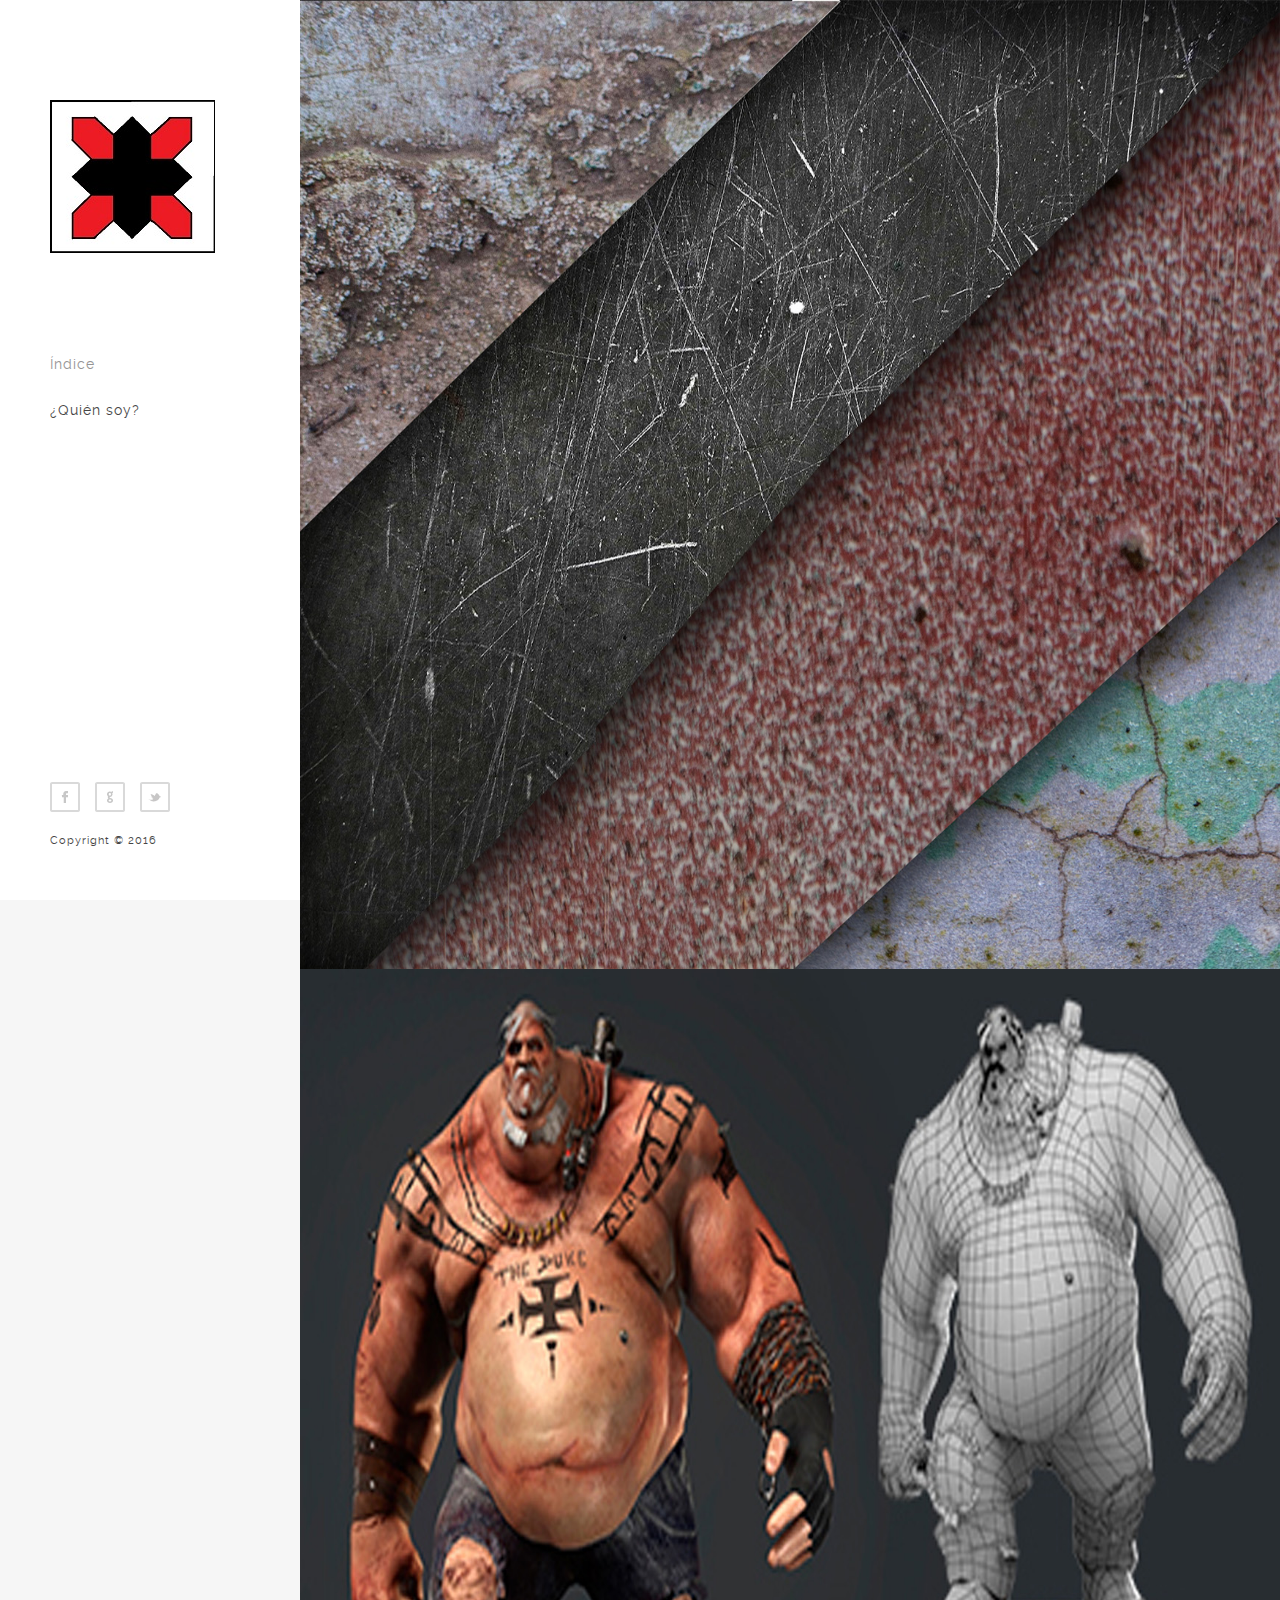
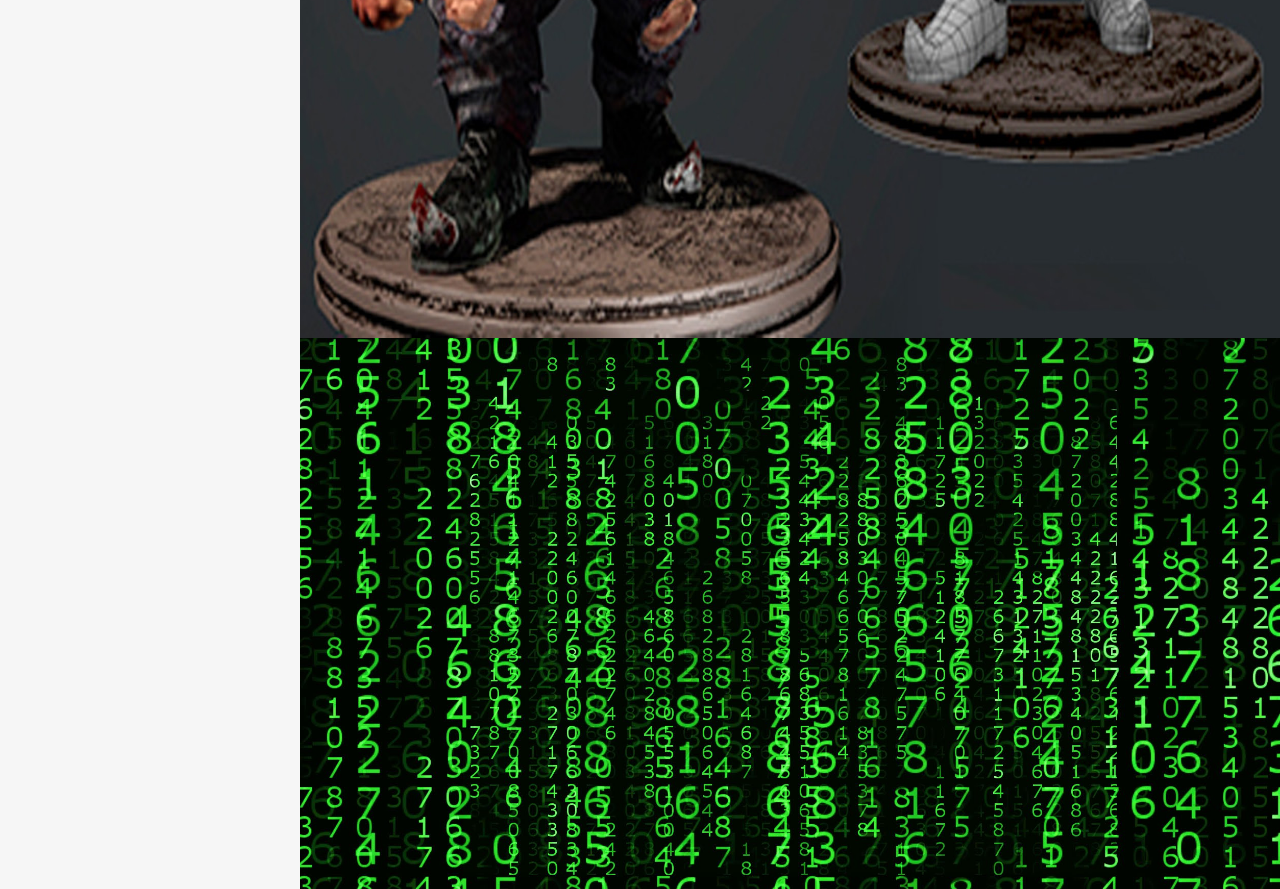
<file: index.html>
<!DOCTYPE html>
<html lang="es">
<head>
	<title>DeaBelli</title>
	<meta charset="utf-8">
	<meta name="author" content="pixelhint.com">
	<meta name="description" content="Magnetic is a stunning responsive HTML5/CSS3 photography/portfolio website template"/>
	<meta name="viewport" content="width=device-width, initial-scale=1.0, minimum-scale=1.0" />
	<link rel="stylesheet" type="text/css" href="css/reset.css">
	<link rel="stylesheet" type="text/css" href="css/main.css">
    <script type="text/javascript" src="js/jquery.js"></script>
    <script type="text/javascript" src="js/main.js"></script>
</head>
<body>

	<header>
		<div class="logo">
			<a href="index.html"><img src="img/logo.jpg" title="Magnetic" alt="Magnetic"/></a>
		</div><!-- end logo -->

		<div id="menu_icon"></div>
		<nav>
			<ul>
				<li><a href="index.html" class="selected">Índice </a></li>
				<li><a href="quo.html">&#191;Quién soy?</a></li>
			</ul>
		</nav><!-- end navigation menu -->

		<div class="footer clearfix">
			<ul class="social clearfix">
				<li><a href="https://www.facebook.com/profile.php?id=100002734848514" target="_blank" class="fb" data-title="Facebook"></a></li>
				<li><a href="https://plus.google.com/u/0/100997169385882342262/posts" target="_blank" class="google" data-title="Google +"></a></li>
				<li><a href="https://twitter.com/Arksath" target="_blank" class="twitter" data-title="Twitter"></a></li>
				<!--<li><a href="#" class="behance" data-title="Behance"></a></li>
				<li><a href="#" class="dribble" data-title="Dribble"></a></li>
				<li><a href="#" class="rss" data-title="RSS"></a></li>-->
			</ul><!-- end social -->

			<div class="rights">
				<p>Copyright &copy; 2016</p>	
			</div><!-- end rights -->
		</div ><!-- end footer -->
	</header><!-- end header -->

	<section class="main clearfix">
		<div class="work">
			<a href="inneracabados.html">
				<img src="img/acabados.jpg" class="media" alt="Acabados" width="1328px" height="969px"/>
				<div class="caption">
					<div class="work_title">
						<h1>Acabados y Texturizado</h1>
					</div>
				</div>
			</a>
		</div>

		<div class="work">
			<a href="innermodelaje.html">
				<img src="img/modelaje.jpg" class="media" alt="Modelaje" width="1328px" height="969px"/>
				<div class="caption">
					<div class="work_title">
						<h1>Modelaje 3D</h1>
					</div>
				</div>
			</a>
		</div>

		<div class="work" max-width="1328px" max-height="969px">
			<a href="innerprogramacion.html">
				<img src="img/programacion.jpg" class="media" alt="Programación"/>
				<div class="caption">
					<div class="work_title">
						<h1>Programación de Videojuegos</h1>
					</div>
				</div>
			</a>
		</div>
		
	</section><!-- end main -->
	
</body>
</html>
</file>
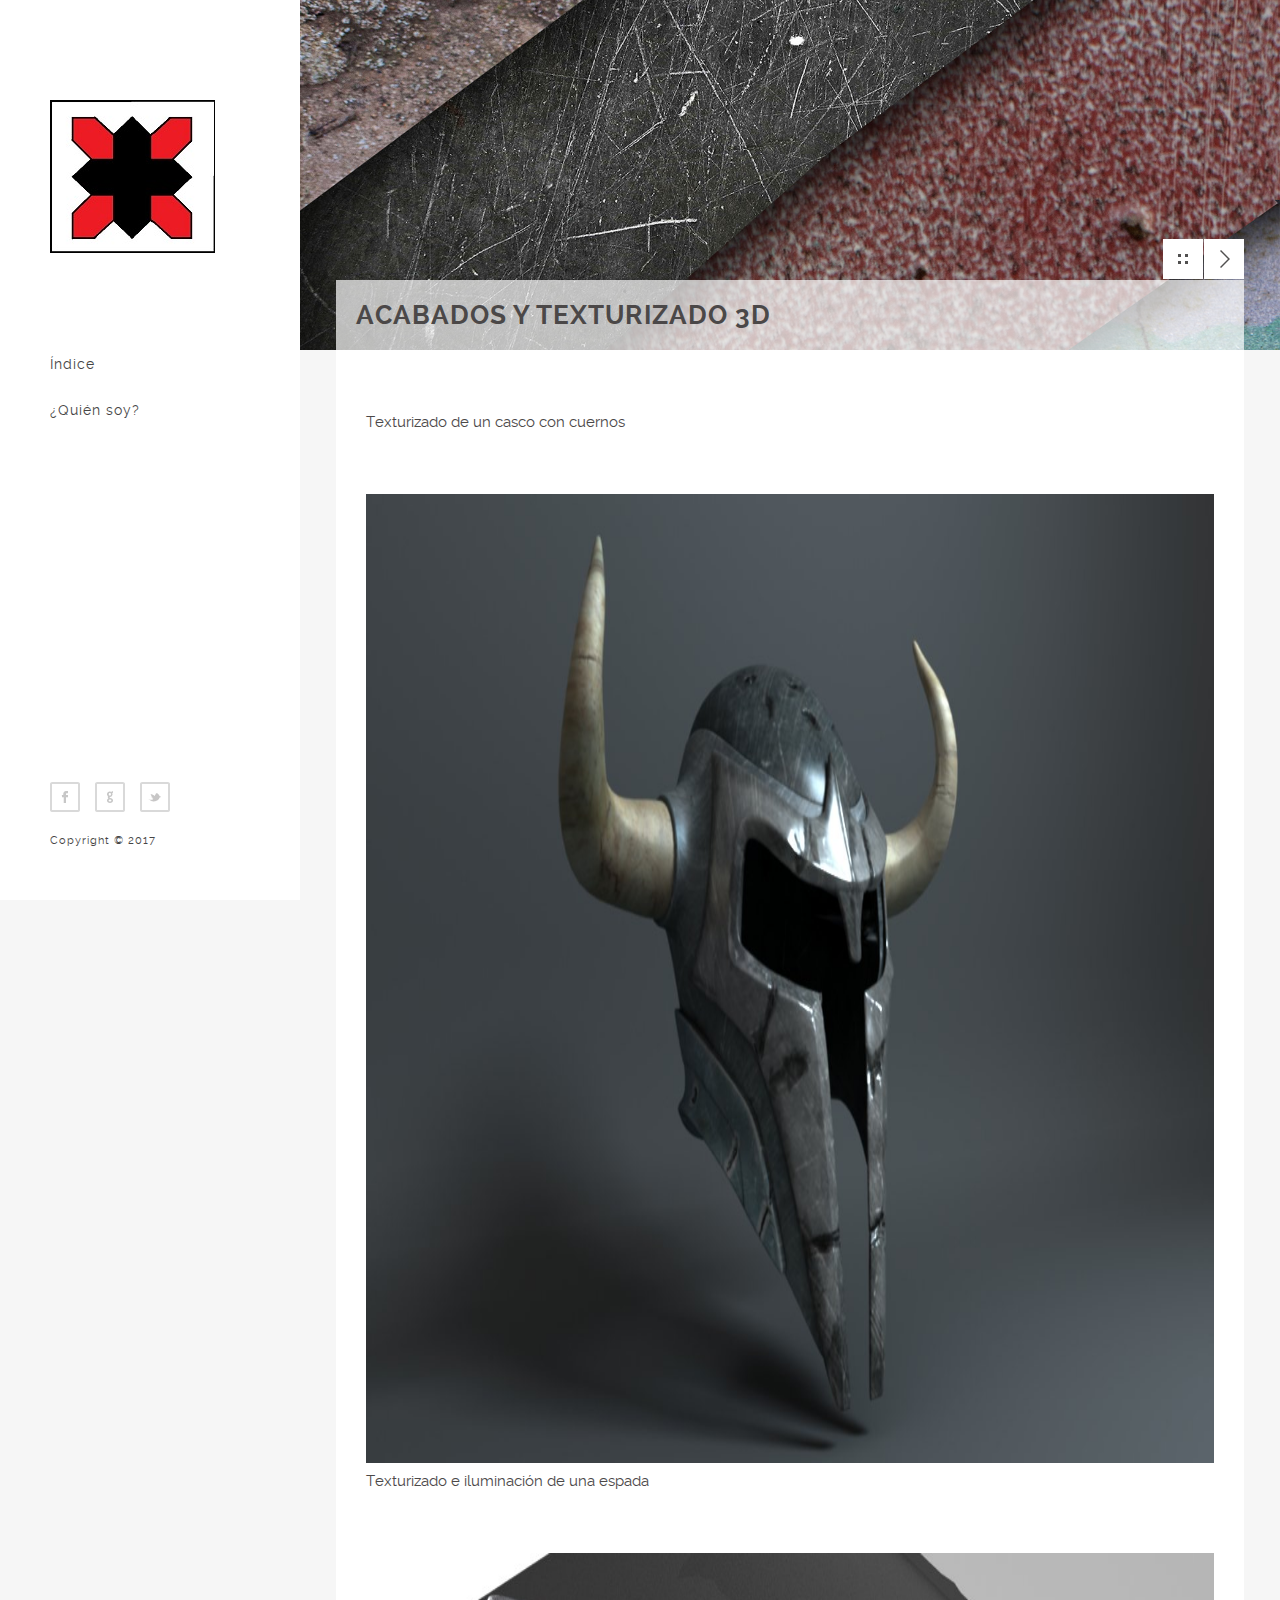
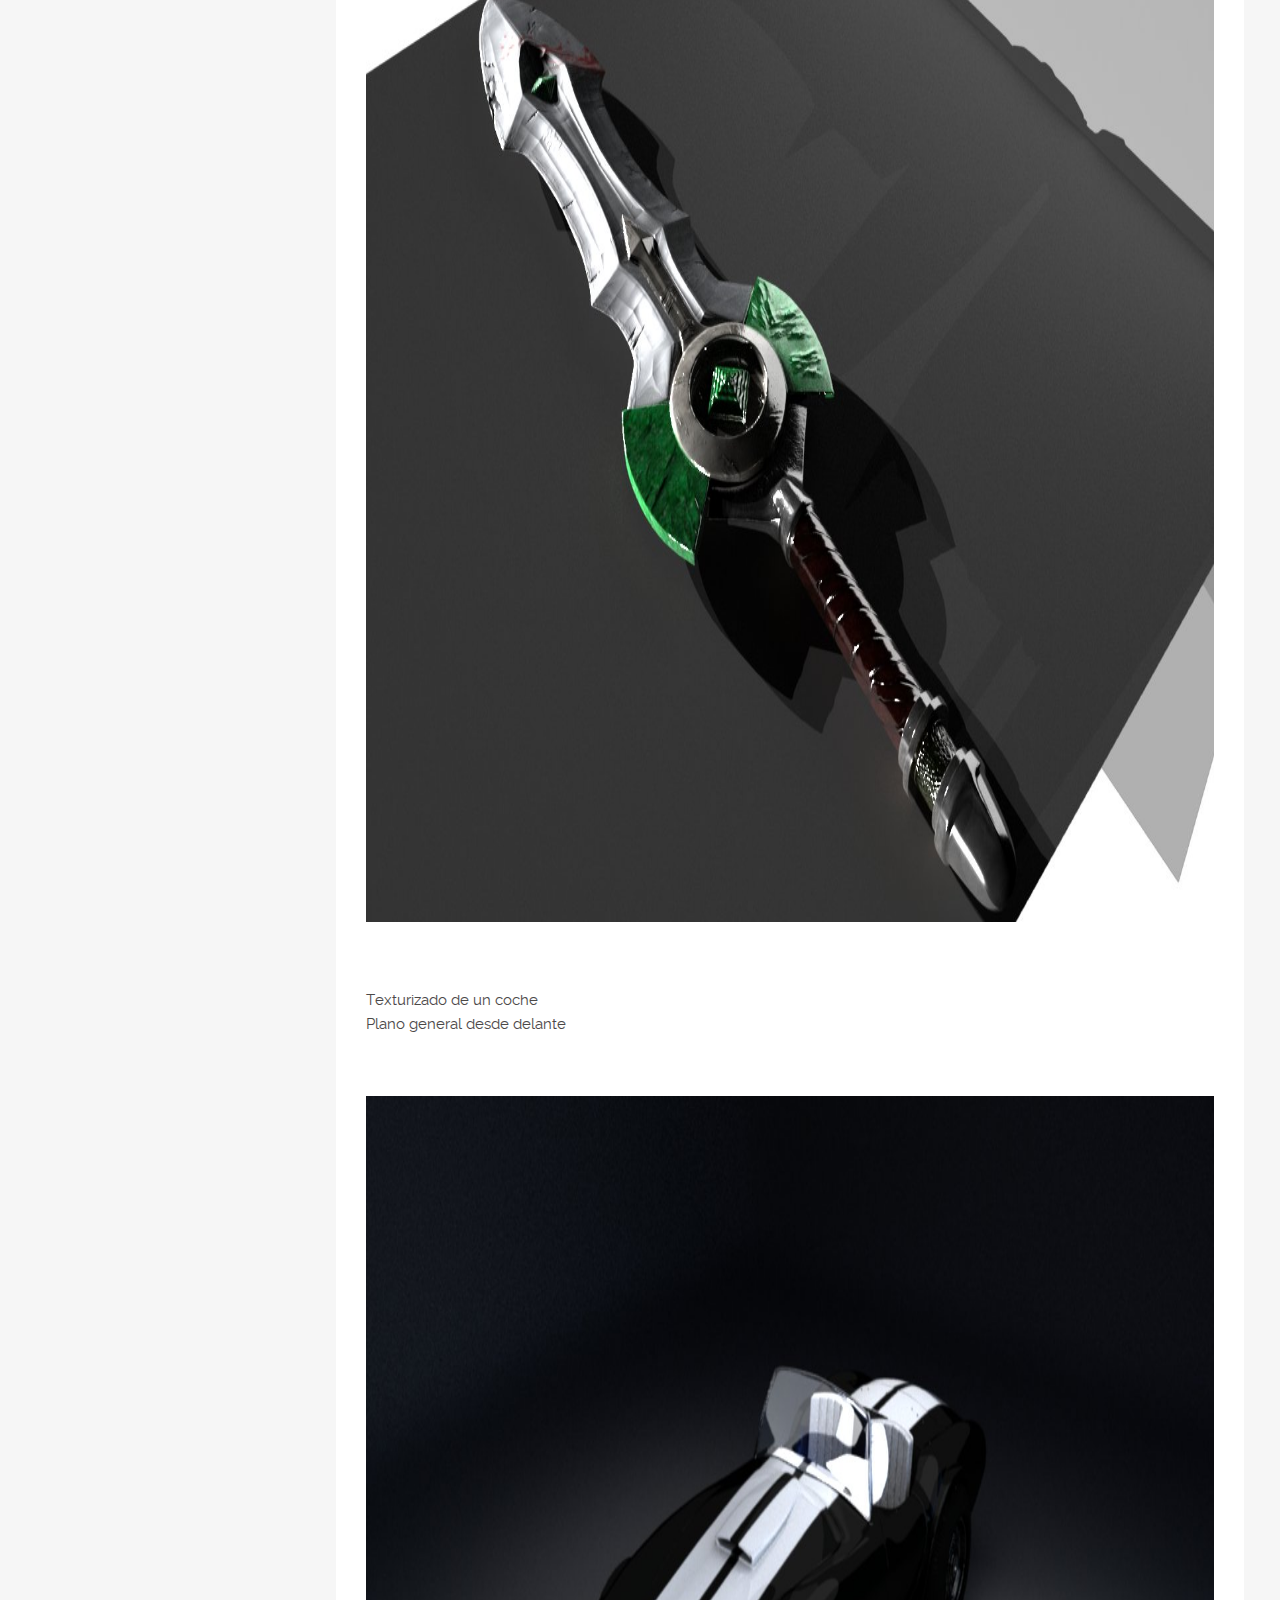
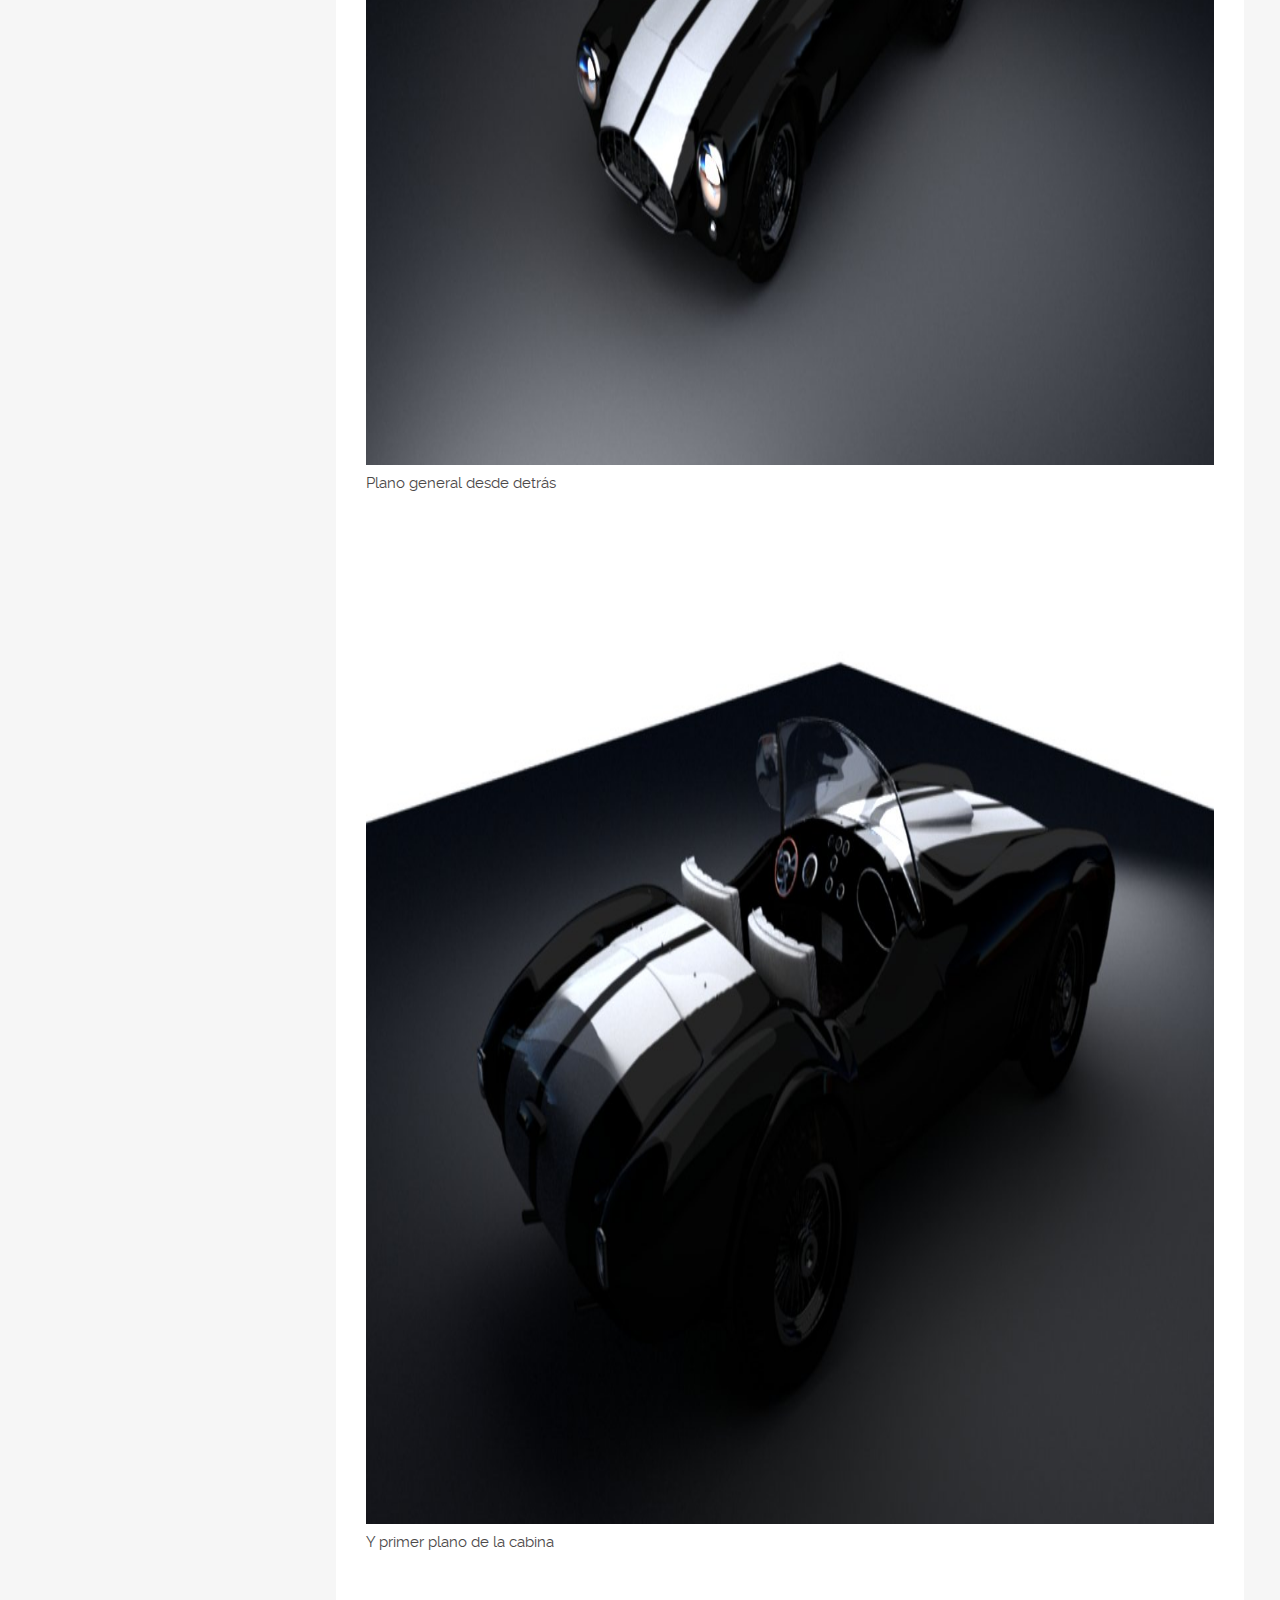
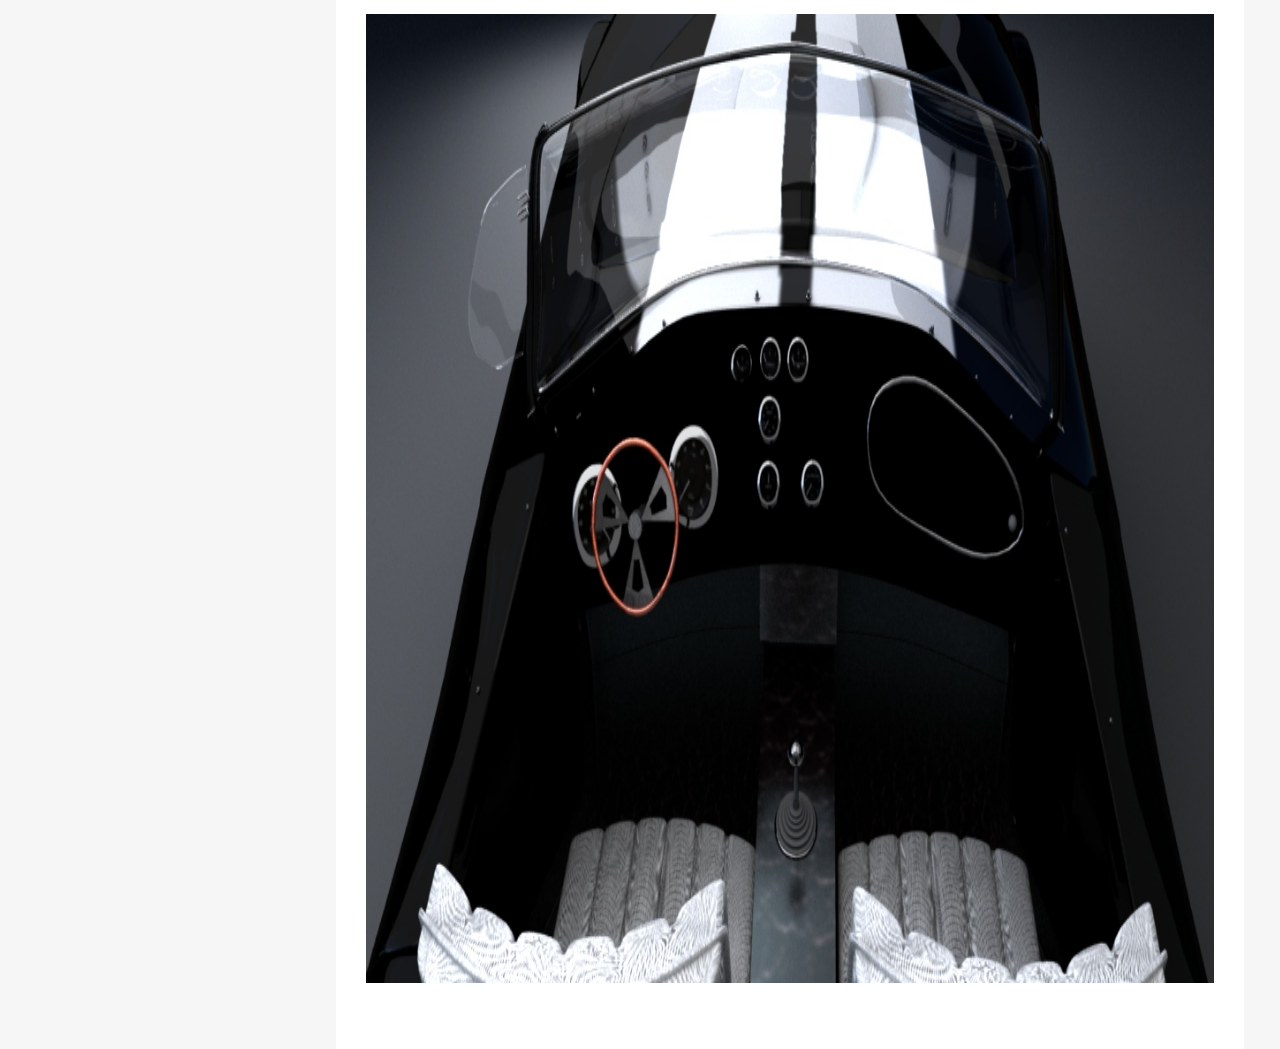
<file: inneracabados.html>
<!DOCTYPE html>
<html lang="en">
<head>
	<title>Acabados y Texturizado 3D</title>
	<meta charset="utf-8">
	<meta name="author" content="pixelhint.com">
	<meta name="description" content="Magnetic is a stunning responsive HTML5/CSS3 photography/portfolio website  template"/>
	<meta name="viewport" content="width=device-width, initial-scale=1.0, minimum-scale=1.0" />
	<link rel="stylesheet" type="text/css" href="css/reset.css">
	<link rel="stylesheet" type="text/css" href="css/main.css">
    <script type="text/javascript" src="js/jquery.js"></script>
    <script type="text/javascript" src="js/main.js"></script>
</head>
<body>

	<header>
		<div class="logo">
			<a href="index.html"><img src="img/logo.jpg" title="Magnetic" alt="Magnetic"/></a>
		</div><!-- end logo -->

		<div id="menu_icon"></div>
		<nav>
			<ul>
				<li><a href="index.html">Índice </a></li>
				<li><a href="quo.html">&#191;Quién soy?</a></li>
			</ul>
		</nav><!-- end navigation menu -->

		<div class="footer clearfix">
			<ul class="social clearfix">
				<li><a href="https://www.facebook.com/profile.php?id=100002734848514" target="_blank" class="fb" data-title="Facebook"></a></li>
				<li><a href="https://plus.google.com/u/0/100997169385882342262/posts" target="_blank" class="google" data-title="Google +"></a></li>
				<li><a href="https://twitter.com/Arksath" target="_blank"  class="twitter" data-title="Twitter"></a></li>
			</ul><!-- end social -->

			<div class="rights">
				<p>Copyright &copy; 2017</p>
			</div><!-- end rights -->
		</div ><!-- end footer -->
	</header><!-- end header -->

	<section class="main clearfix">

		<section class="top1">	
			<div class="wrapper content_header clearfix">
				<div class="work_nav">
							
					<ul class="btn clearfix">
						<li><a href="index.html" class="grid" data-title="Portfolio"></a></li>
						<li><a href="innermodelaje.html" class="next" data-title="Next"></a></li>
					</ul>							
					
				</div><!-- end work_nav -->
				<h1 class="title">Acabados y Texturizado 3D</h1>
			</div>		
		</section><!-- end top -->

		<section class="wrapper">
			<div class="content">
                
                <p>Texturizado de un casco con cuernos</p>
                <img src="img/acabados/final_render_casco.jpg" class="media" alt="casco" width="1328px" height="969px"/>
                <p>Texturizado e iluminación de una espada</p>
                <img src="img/acabados/final_render_espada.jpg" class="media" alt="espada" width="1328px" height="969px"/>
                <p></p>
                <p>Texturizado de un coche <br> Plano general desde delante</p>
                <img src="img/acabados/plano_general.jpg" class="media" alt="coche" width="1328px" height="969px"/>
                <p>Plano general desde detrás</p>
                <img src="img/acabados/plano_general_trasero.jpg" class="media" alt="coche_detras" width="1328px" height="969px"/>
                <p>Y primer plano de la cabina</p>
                <img src="img/acabados/primer_plano_cabina.jpg" class="media" alt="cabina_coche" width="1328px" height="969px"/>
				
			</div><!-- end content -->
		</section>
	</section><!-- end main -->
	
</body>
</html>
</file>
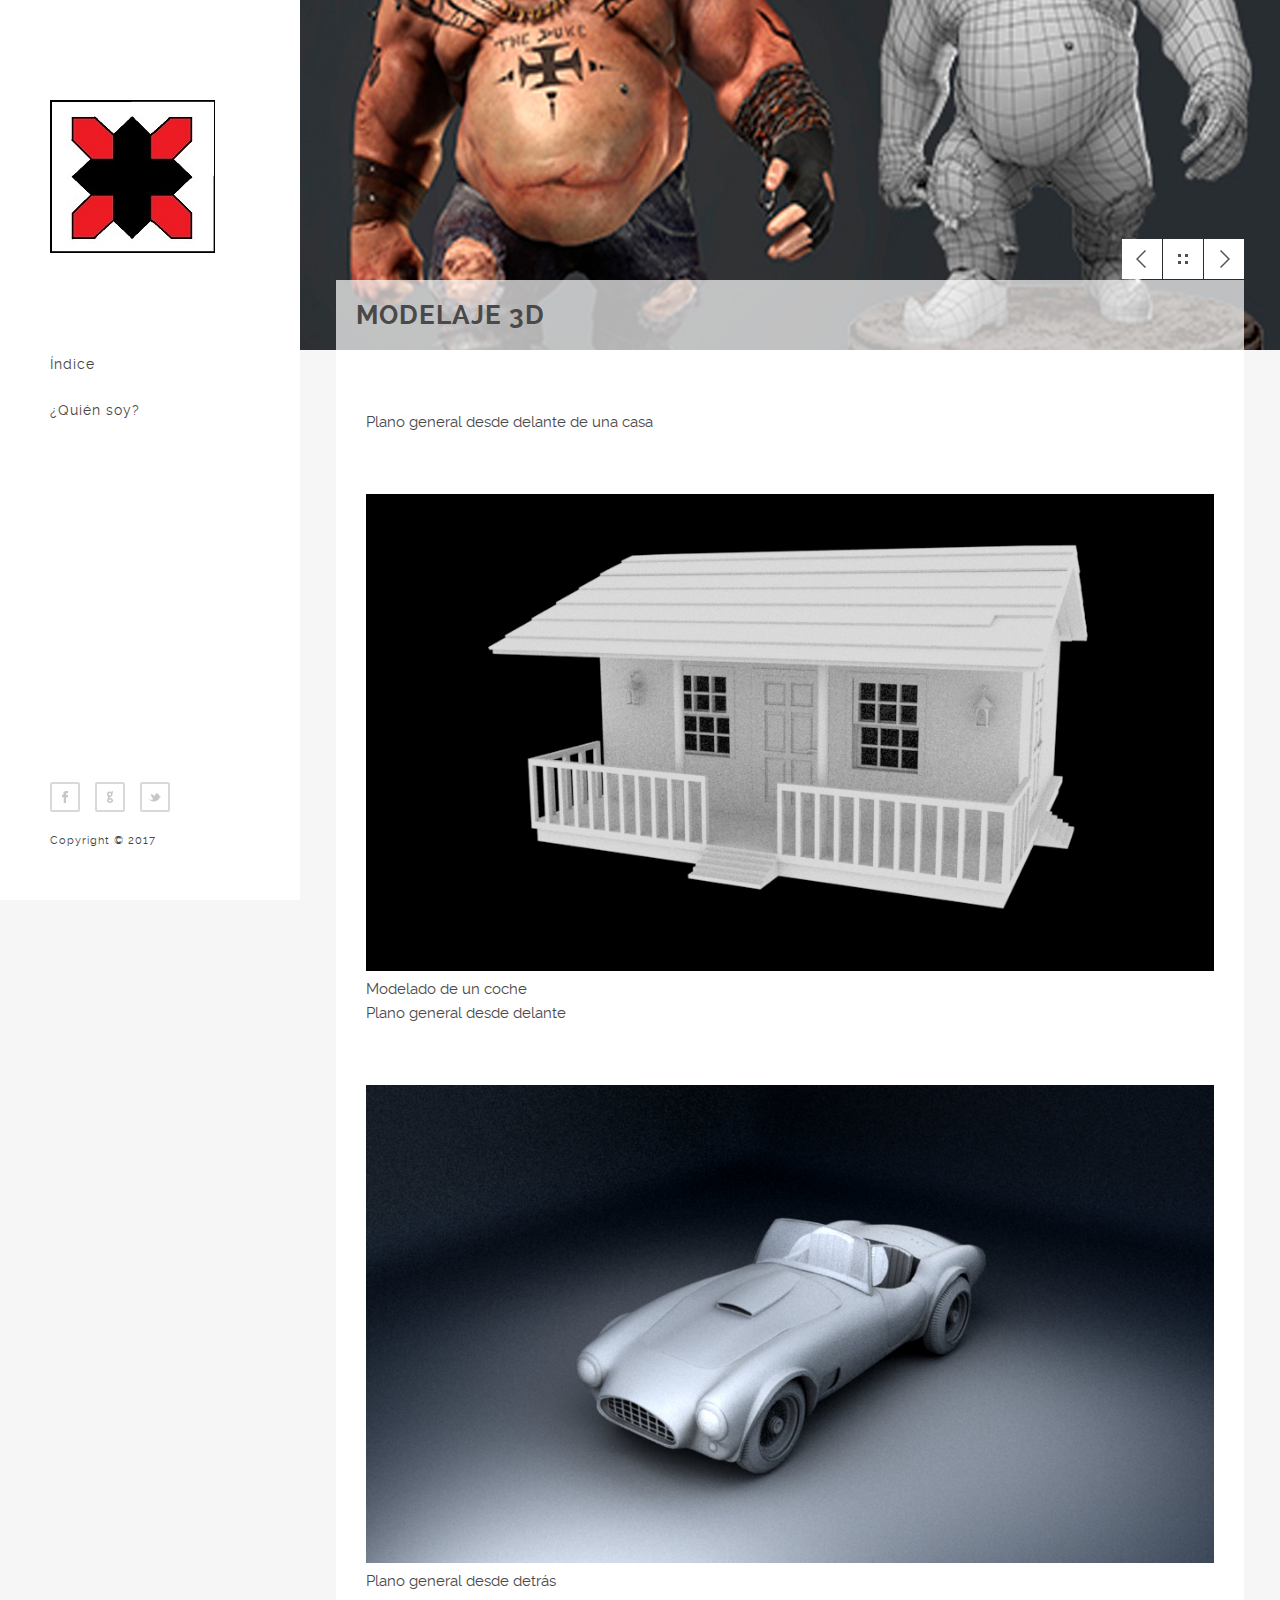
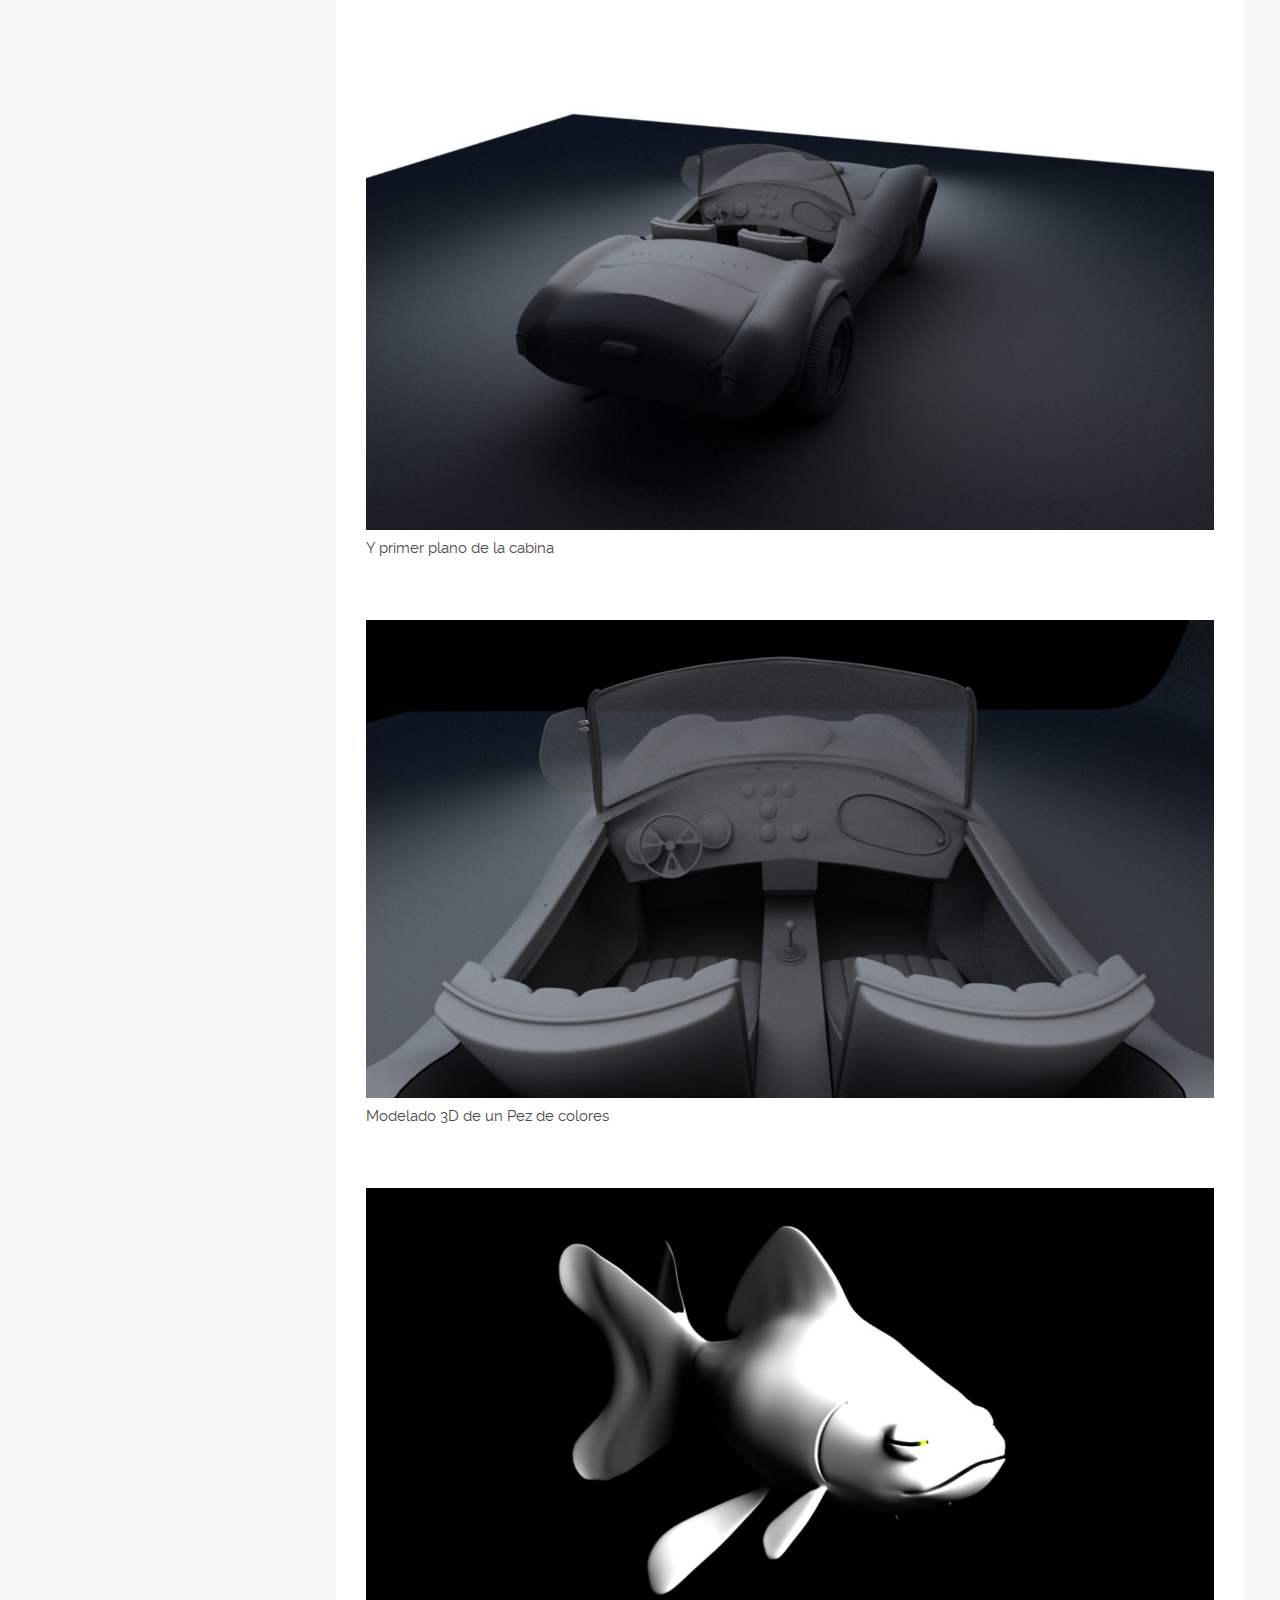
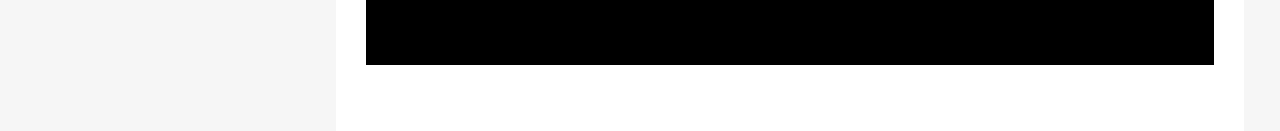
<file: innermodelaje.html>
<!DOCTYPE html>
<html lang="en">
<head>
	<title>Modelaje 3D</title>
	<meta charset="utf-8">
	<meta name="author" content="pixelhint.com">
	<meta name="description" content="Magnetic is a stunning responsive HTML5/CSS3 photography/portfolio website  template"/>
	<meta name="viewport" content="width=device-width, initial-scale=1.0, minimum-scale=1.0" />
	<link rel="stylesheet" type="text/css" href="css/reset.css">
	<link rel="stylesheet" type="text/css" href="css/main.css">
    <script type="text/javascript" src="js/jquery.js"></script>
    <script type="text/javascript" src="js/main.js"></script>
</head>
<body>

	<header>
		<div class="logo">
			<a href="index.html"><img src="img/logo.jpg" title="Magnetic" alt="Magnetic"/></a>
		</div><!-- end logo -->

		<div id="menu_icon"></div>
		<nav>
			<ul>
				<li><a href="index.html">Índice </a></li>
				<li><a href="quo.html">&#191;Quién soy?</a></li>
			</ul>
		</nav><!-- end navigation menu -->

		<div class="footer clearfix">
			<ul class="social clearfix">
				<li><a href="https://www.facebook.com/profile.php?id=100002734848514" target="_blank" class="fb" data-title="Facebook"></a></li>
				<li><a href="https://plus.google.com/u/0/100997169385882342262/posts" target="_blank" class="google" data-title="Google +"></a></li>
				<li><a href="https://twitter.com/Arksath" target="_blank" class="twitter" data-title="Twitter"></a></li>
				<!--<li><a href="#" class="behance" data-title="Behance"></a></li>
				<li><a href="#" class="dribble" data-title="Dribble"></a></li>
				<li><a href="#" class="rss" data-title="RSS"></a></li>-->
			</ul><!-- end social -->

			<div class="rights">
				<p>Copyright &copy; 2017</p>
			</div><!-- end rights -->
		</div ><!-- end footer -->
	</header><!-- end header -->

	<section class="main clearfix">

		<section class="top2">	
			<div class="wrapper content_header clearfix">
				<div class="work_nav">
							
					<ul class="btn clearfix">
						<li><a href="inneracabados.html" class="previous" data-title="Previous"></a></li>
						<li><a href="index.html" class="grid" data-title="Portfolio"></a></li>
						<li><a href="innerprogramacion.html" class="next" data-title="Next"></a></li>
					</ul>							
					
				</div><!-- end work_nav -->
				<h1 class="title">Modelaje 3D</h1>
			</div>		
		</section><!-- end top -->

		<section class="wrapper">
			<div class="content">
				
		<p>Plano general desde delante de una casa</p>
                <img src="img/modelaje/plano_frontal_casa.jpg" class="media" alt="casa"/>                
                <p>Modelado de un coche <br> Plano general desde delante</p>
                <img src="img/modelaje/plano_general_lambert.jpg" class="media" alt="coche"/>
                <p>Plano general desde detrás</p>
                <img src="img/modelaje/plano_general_trasero_lambert.jpg" class="media" alt="coche_detras"/>
                <p>Y primer plano de la cabina</p>
                <img src="img/modelaje/primer_plano_cabina_lambert.jpg" class="media" alt="coche_cabina""/>
                <p>Modelado 3D de un Pez de colores</p>
                <img src="img/modelaje/plano_tres_cuartos.jpg" class="media" alt="pez"/>            

                
			</div><!-- end content -->
		</section>
	</section><!-- end main -->
	
</body>
</html>
</file>
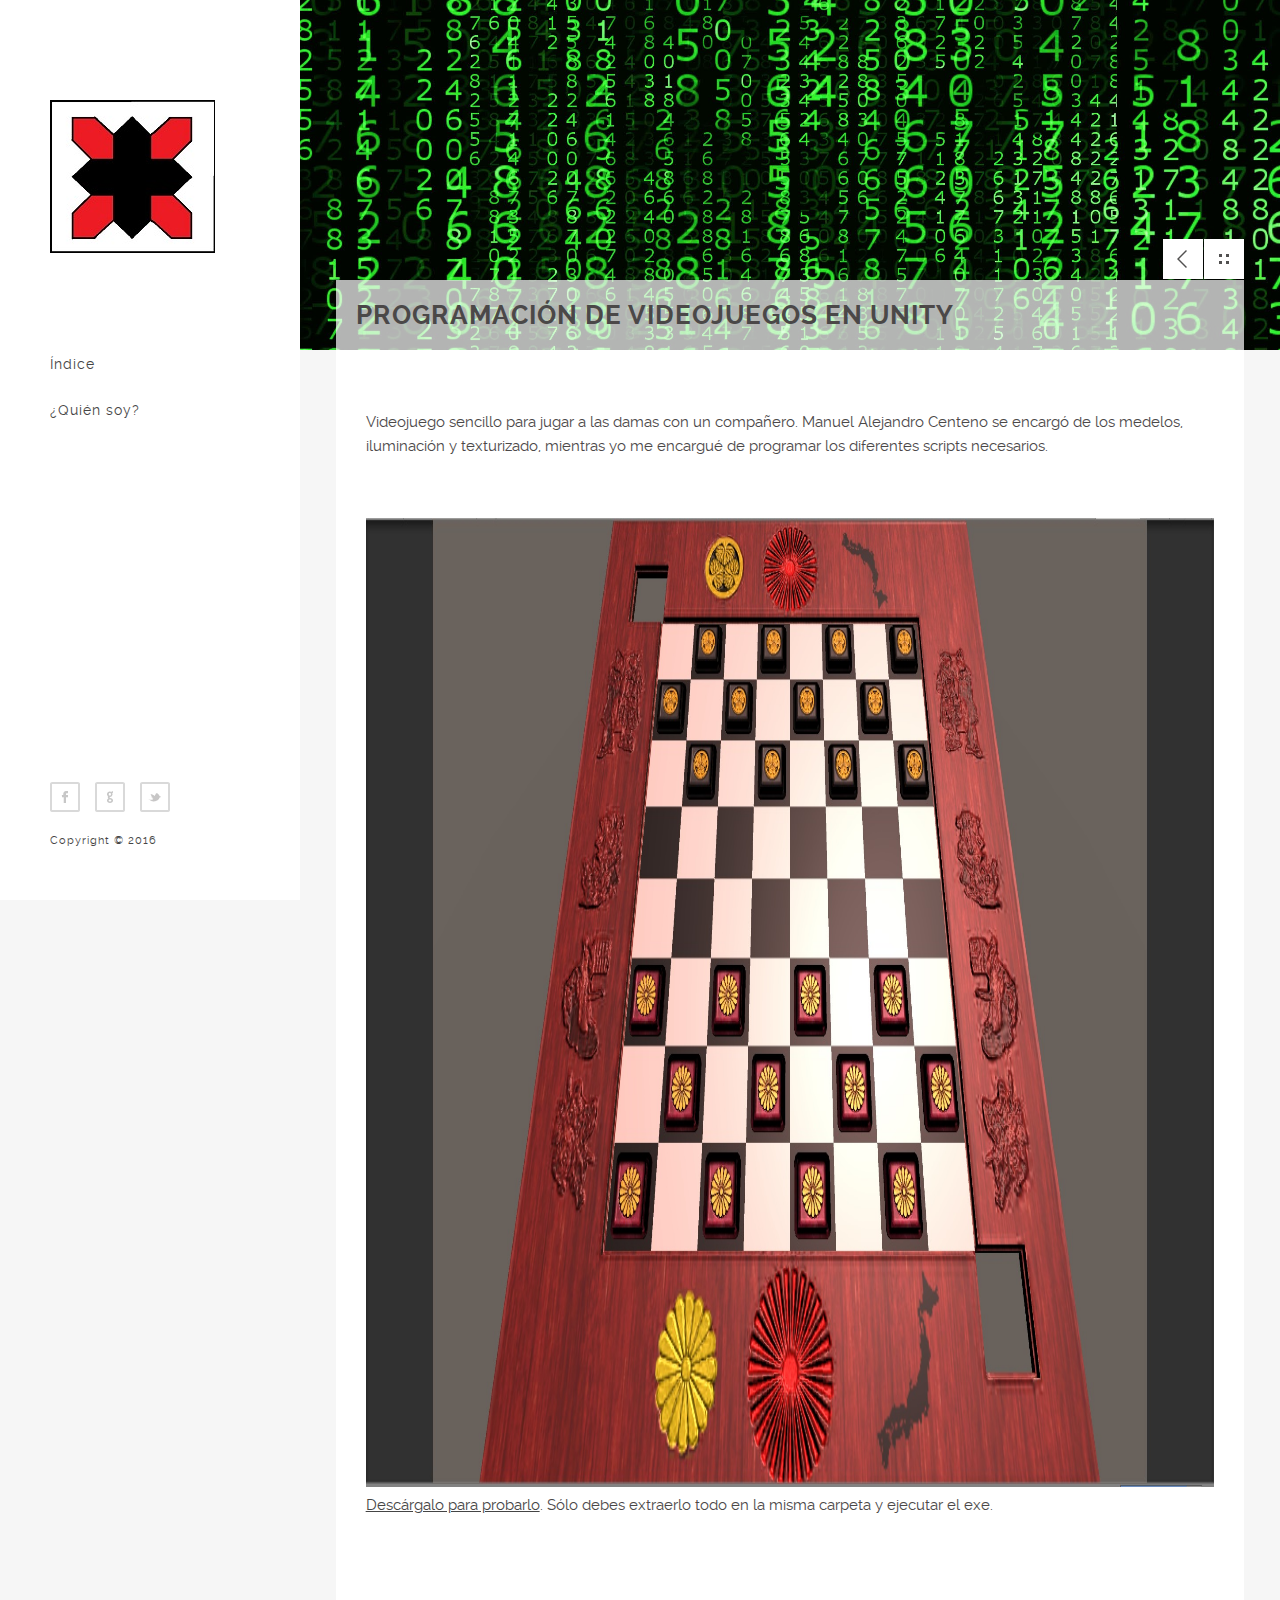
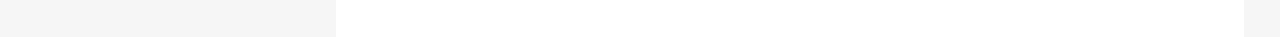
<file: innerprogramacion.html>
<!DOCTYPE html>
<html lang="en">
<head>
	<title>Programación de videojuegos</title>
	<meta charset="utf-8">
	<meta name="author" content="pixelhint.com">
	<meta name="description" content="Magnetic is a stunning responsive HTML5/CSS3 photography/portfolio website  template"/>
	<meta name="viewport" content="width=device-width, initial-scale=1.0, minimum-scale=1.0" />
	<link rel="stylesheet" type="text/css" href="css/reset.css">
	<link rel="stylesheet" type="text/css" href="css/main.css">
    <script type="text/javascript" src="js/jquery.js"></script>
    <script type="text/javascript" src="js/main.js"></script>
</head>
<body>

	<header>
		<div class="logo">
			<a href="index.html"><img src="img/logo.jpg" title="Magnetic" alt="Magnetic"/></a>
		</div><!-- end logo -->

		<div id="menu_icon"></div>
		<nav>
			<ul>
				<li><a href="index.html">Índice </a></li>
				<li><a href="quo.html">&#191;Quién soy?</a></li>
			</ul>
		</nav><!-- end navigation menu -->

		<div class="footer clearfix">
			<ul class="social clearfix">
				<li><a href="https://www.facebook.com/profile.php?id=100002734848514" target="_blank" class="fb" data-title="Facebook"></a></li>
				<li><a href="https://plus.google.com/u/0/100997169385882342262/posts" target="_blank" class="google" data-title="Google +"></a></li>
				<li><a href="https://twitter.com/Arksath" target="_blank" class="twitter" data-title="Twitter"></a></li>
				<!--<li><a href="#" class="behance" data-title="Behance"></a></li>
				<li><a href="#" class="dribble" data-title="Dribble"></a></li>
				<li><a href="#" class="rss" data-title="RSS"></a></li>-->
			</ul><!-- end social -->

			<div class="rights">
				<p>Copyright &copy; 2016</p>
			</div><!-- end rights -->
		</div ><!-- end footer -->
	</header><!-- end header -->

	<section class="main clearfix">

		<section class="top3">	
			<div class="wrapper content_header clearfix">
				<div class="work_nav">
							
					<ul class="btn clearfix">
						<li><a href="innermodelaje.html" class="previous" data-title="Previous"></a></li>
						<li><a href="index.html" class="grid" data-title="Portfolio"></a></li>
					</ul>							
					
				</div><!-- end work_nav -->
				<h1 class="title">Programación de Videojuegos en Unity</h1>
			</div>		
		</section><!-- end top -->

		<section class="wrapper">
			<div class="content">
			
				<p font-size: "large">Videojuego sencillo para jugar a las damas con un compañero. Manuel Alejandro Centeno se encargó de los medelos, iluminación y texturizado, mientras yo me encargué de programar los diferentes scripts necesarios.</p>
                
                <img src="img/juego_damas.jpg" class="media" alt="espada" width="1328px" height="969px"/>
                
                <p><a href="https://liveutad-my.sharepoint.com/personal/carlos_villalba_live_u-tad_com/_layouts/15/guestaccess.aspx?docid=16b27e58e034946cd85d55775d5e5d39f&authkey=ARTT5ale7g-MvllPhTy2A3M">Descárgalo para probarlo</a>. Sólo debes extraerlo todo en la misma carpeta y ejecutar el exe.</p>
                
			</div><!-- end content -->
		</section>
	</section><!-- end main -->
	
</body>
</html>
</file>
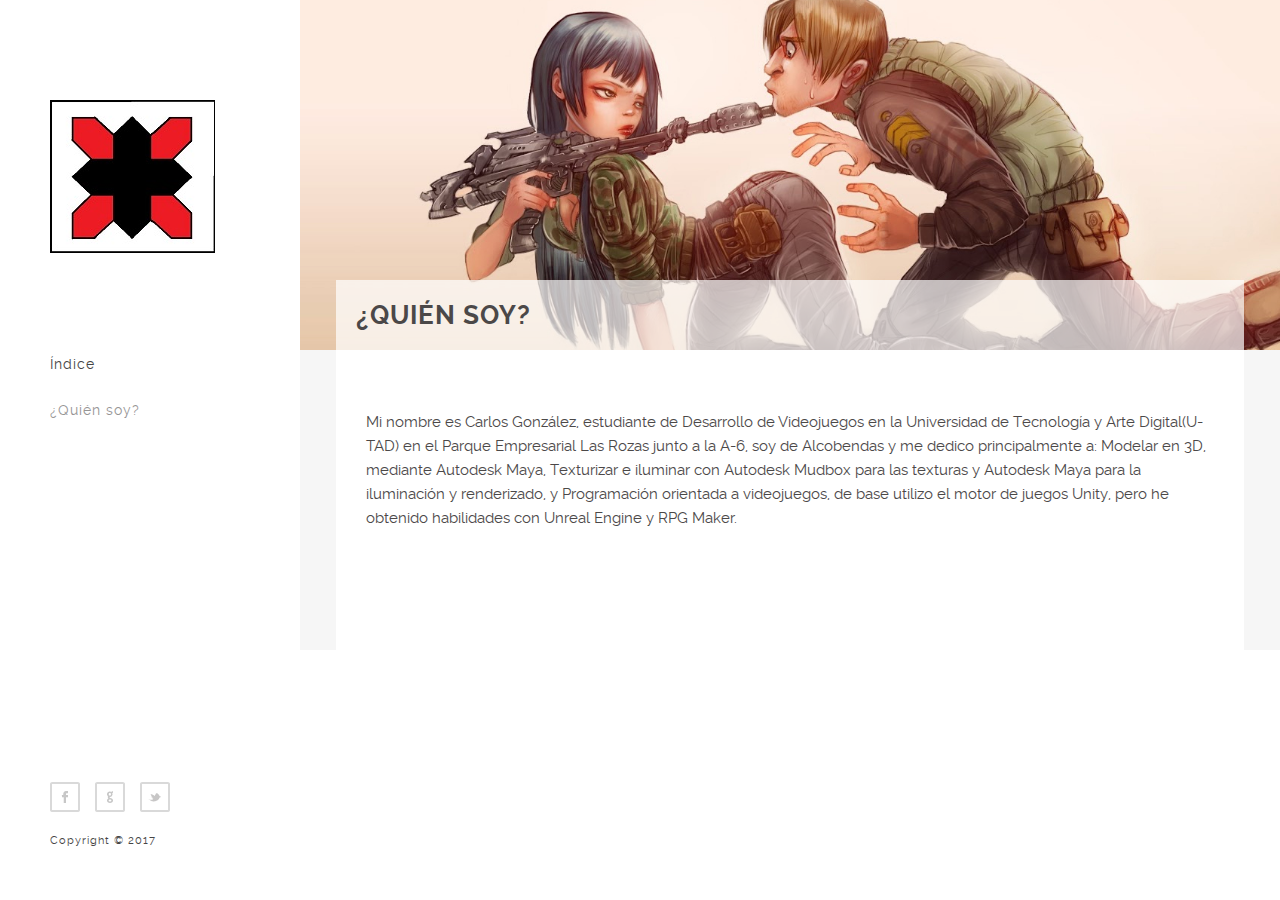
<file: quo.html>
<!DOCTYPE html>
<html lang="en">
<head>
	<title>Datos Personales</title>
	<meta charset="utf-8">
	<meta name="author" content="pixelhint.com">
	<meta name="description" content="Magnetic is a stunning responsive HTML5/CSS3 photography/portfolio website  template"/>
	<meta name="viewport" content="width=device-width, initial-scale=1.0, minimum-scale=1.0" />
	<link rel="stylesheet" type="text/css" href="css/reset.css">
	<link rel="stylesheet" type="text/css" href="css/main.css">
    <script type="text/javascript" src="js/jquery.js"></script>
    <script type="text/javascript" src="js/main.js"></script>
</head>
<body>

	<header>
		<div class="logo">
			<a href="index.html"><img src="img/logo.jpg" title="Magnetic" alt="Magnetic"/></a>
		</div><!-- end logo -->

		<div id="menu_icon"></div>
		<nav>
			<ul>
				<li><a href="index.html">Índice </a></li>
				<li><a href="quo.html" class="selected">&#191;Quién soy?</a></li>
			</ul>
		</nav><!-- end navigation menu -->

		<div class="footer clearfix">
			<ul class="social clearfix">
				<li><a href="https://www.facebook.com/profile.php?id=100002734848514" target="_blank" class="fb" data-title="Facebook"></a></li>
				<li><a href="https://plus.google.com/u/0/100997169385882342262/posts" target="_blank" class="google" data-title="Google +"></a></li>
				<li><a href="https://twitter.com/Arksath" target="_blank" class="twitter" data-title="Twitter"></a></li>
			</ul><!-- end social -->

			<div class="rights">
				<p>Copyright &copy; 2017</p>
			</div><!-- end rights -->
		</div ><!-- end footer -->
	</header><!-- end header -->

	<section class="main clearfix">

		<section class="top">	
			<div class="wrapper content_header clearfix">
				<h1 class="title">&#191;Quién soy?</h1>
			</div>		
		</section><!-- end top -->

		<section class="wrapper">
			<div class="content">
				<p>Mi nombre es Carlos González, estudiante de Desarrollo de Videojuegos en la Universidad de Tecnología y Arte Digital(U-TAD) en el Parque Empresarial Las Rozas junto a la A-6, soy de Alcobendas y me dedico principalmente a: Modelar en 3D, mediante Autodesk Maya, Texturizar e iluminar con Autodesk Mudbox para las texturas y Autodesk Maya para la iluminación y renderizado, y Programación orientada a videojuegos, de base utilizo el motor de juegos Unity, pero he obtenido habilidades con Unreal Engine y RPG Maker.</p>
				
			</div><!-- end content -->
		</section>
	</section><!-- end main -->
	
</body>
</html>
</file>
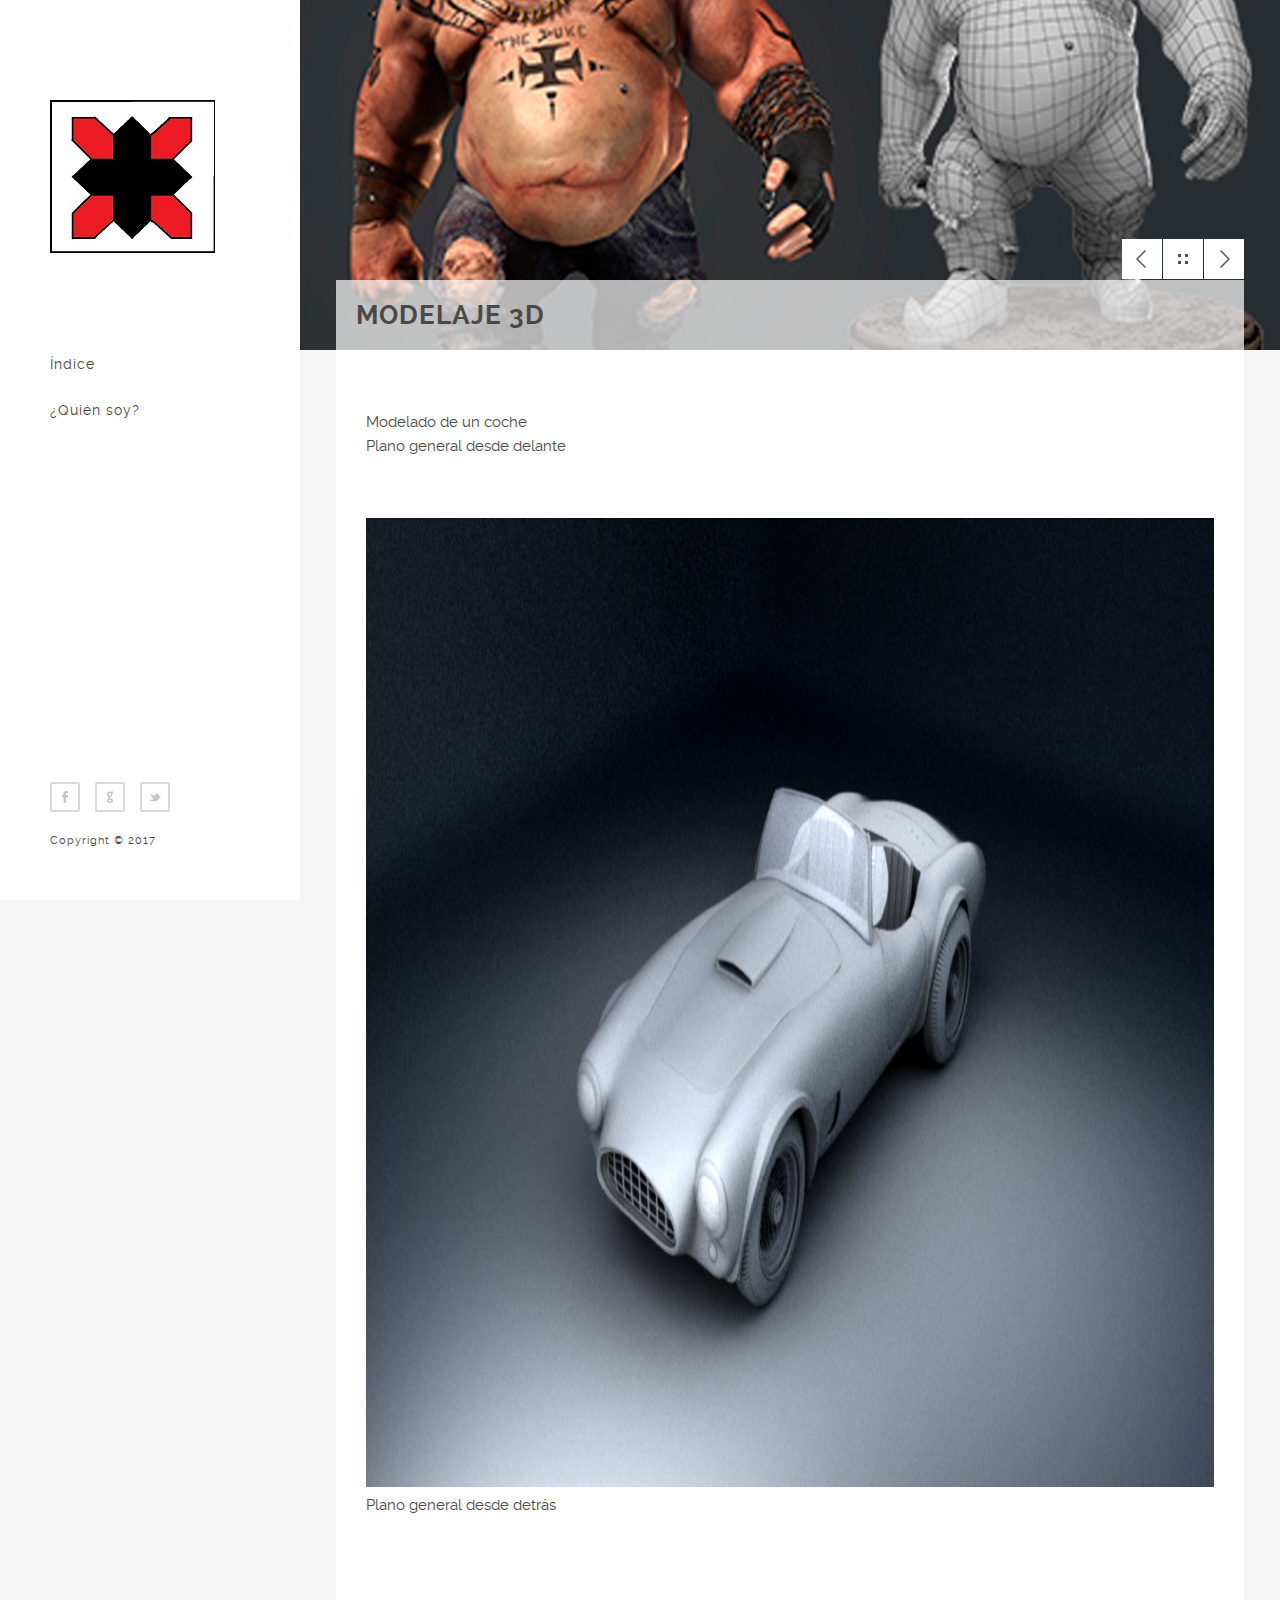
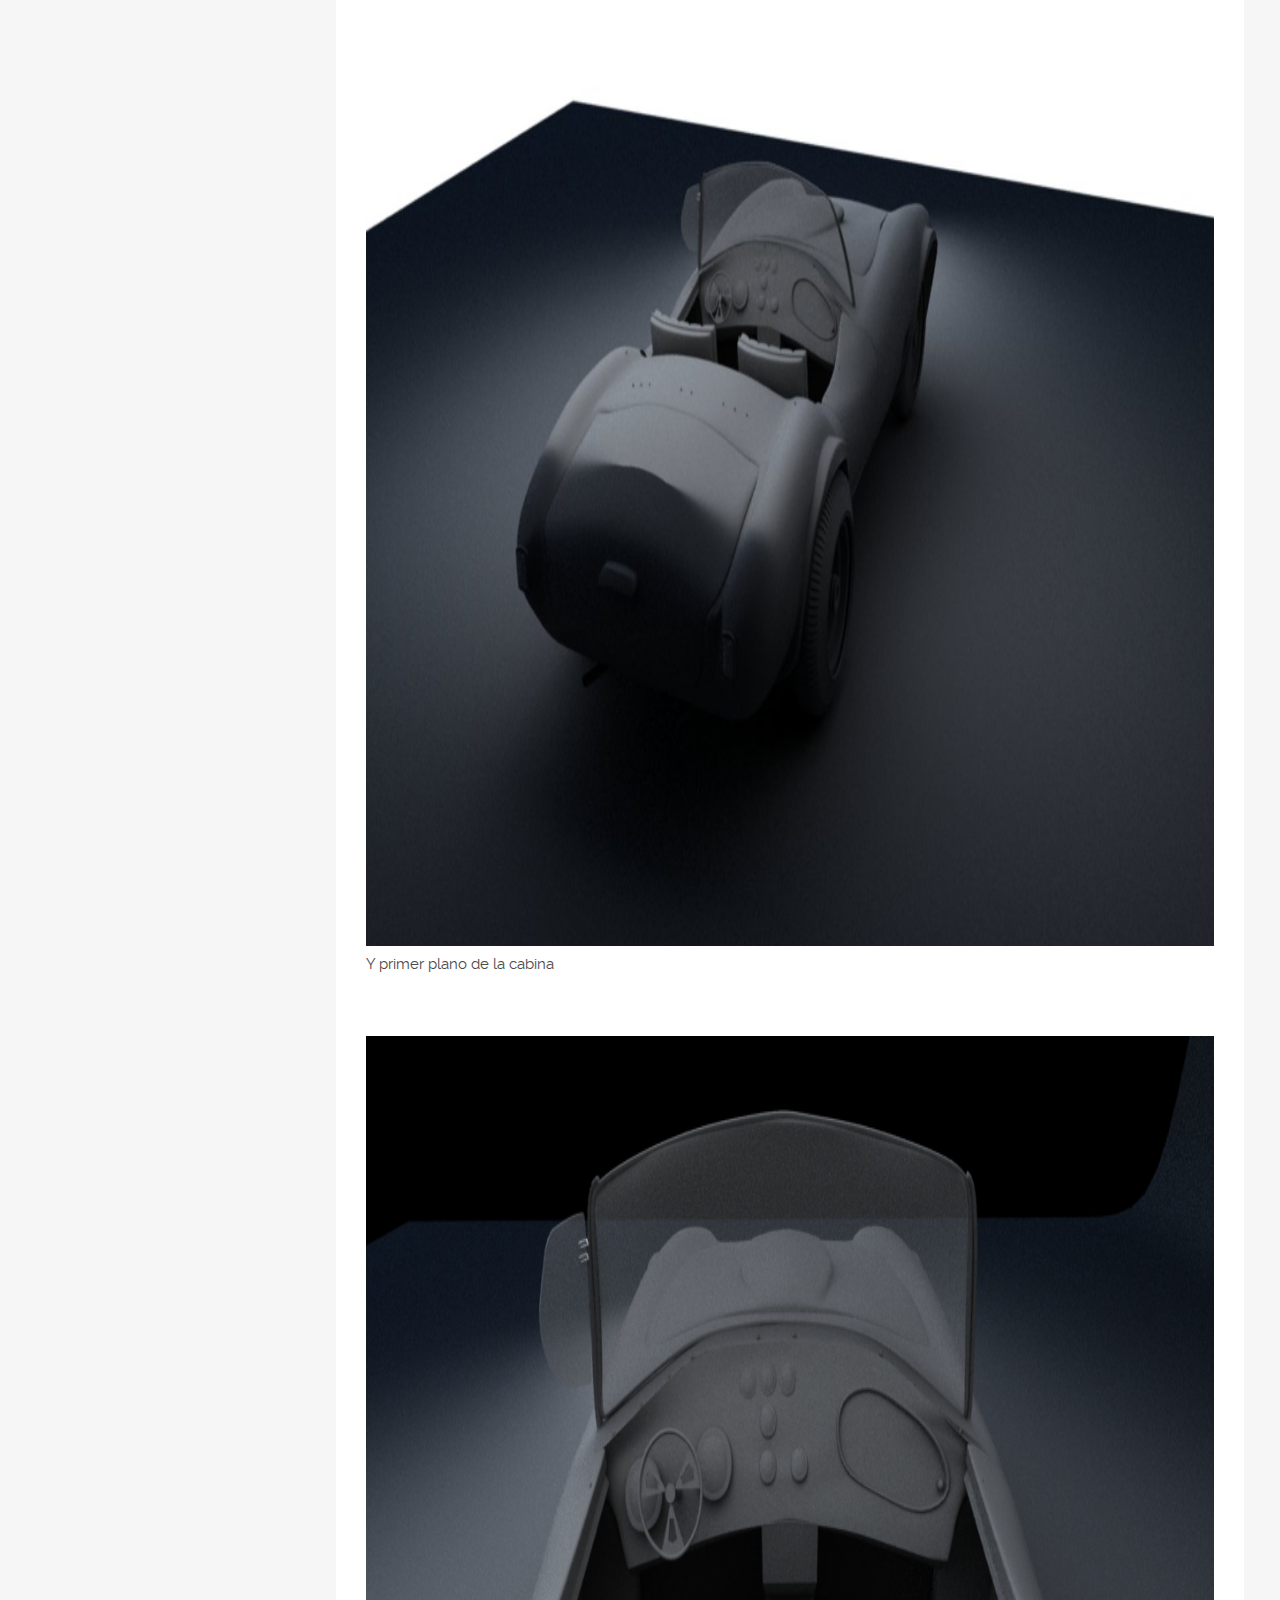
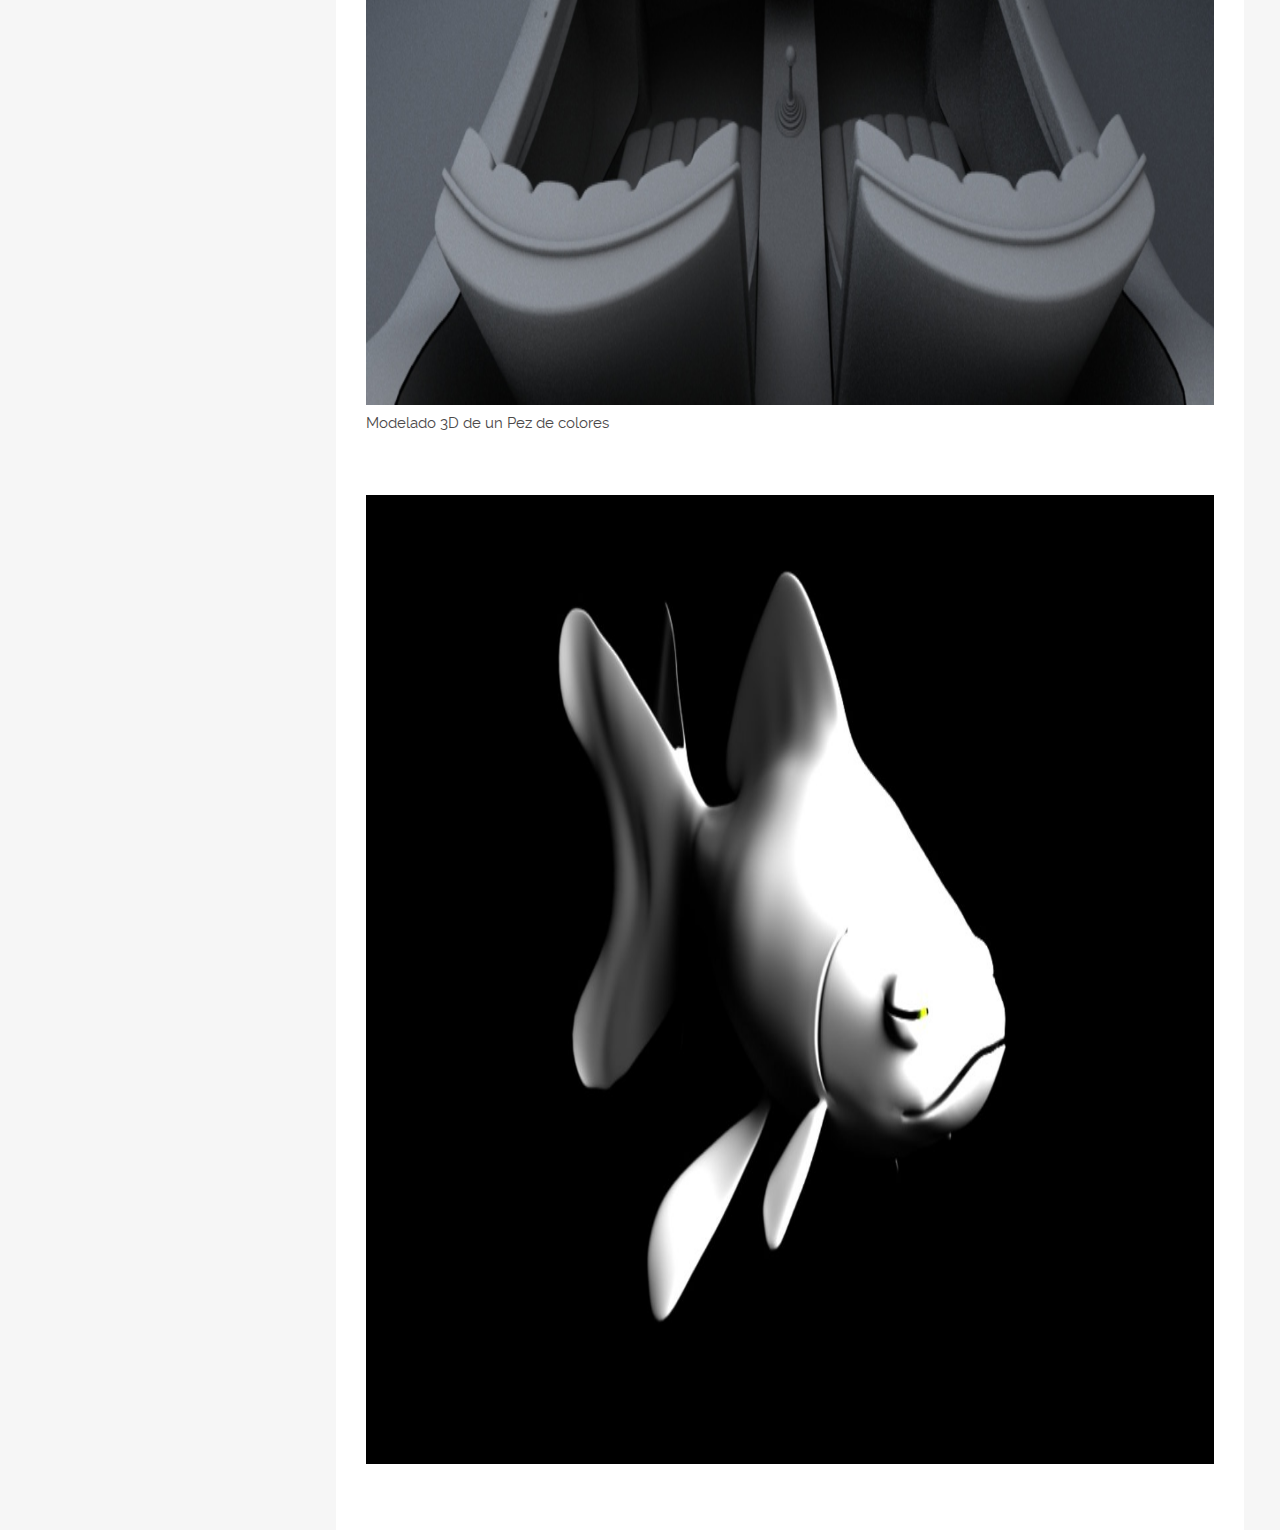
<file: gonzalez_villalba_carlos_sitio_web/innermodelaje.html>
<!DOCTYPE html>
<html lang="en">
<head>
	<title>Modelaje 3D</title>
	<meta charset="utf-8">
	<meta name="author" content="pixelhint.com">
	<meta name="description" content="Magnetic is a stunning responsive HTML5/CSS3 photography/portfolio website  template"/>
	<meta name="viewport" content="width=device-width, initial-scale=1.0, minimum-scale=1.0" />
	<link rel="stylesheet" type="text/css" href="css/reset.css">
	<link rel="stylesheet" type="text/css" href="css/main.css">
    <script type="text/javascript" src="js/jquery.js"></script>
    <script type="text/javascript" src="js/main.js"></script>
</head>
<body>

	<header>
		<div class="logo">
			<a href="index.html"><img src="img/logo.jpg" title="Magnetic" alt="Magnetic"/></a>
		</div><!-- end logo -->

		<div id="menu_icon"></div>
		<nav>
			<ul>
				<li><a href="index.html">Índice </a></li>
				<li><a href="quo.html">&#191;Quién soy?</a></li>
			</ul>
		</nav><!-- end navigation menu -->

		<div class="footer clearfix">
			<ul class="social clearfix">
				<li><a href="https://www.facebook.com/profile.php?id=100002734848514" target="_blank" class="fb" data-title="Facebook"></a></li>
				<li><a href="https://plus.google.com/u/0/100997169385882342262/posts" target="_blank" class="google" data-title="Google +"></a></li>
				<li><a href="https://twitter.com/Arksath" target="_blank" class="twitter" data-title="Twitter"></a></li>
				<!--<li><a href="#" class="behance" data-title="Behance"></a></li>
				<li><a href="#" class="dribble" data-title="Dribble"></a></li>
				<li><a href="#" class="rss" data-title="RSS"></a></li>-->
			</ul><!-- end social -->

			<div class="rights">
				<p>Copyright &copy; 2017</p>
			</div><!-- end rights -->
		</div ><!-- end footer -->
	</header><!-- end header -->

	<section class="main clearfix">

		<section class="top2">	
			<div class="wrapper content_header clearfix">
				<div class="work_nav">
							
					<ul class="btn clearfix">
						<li><a href="inneracabados.html" class="previous" data-title="Previous"></a></li>
						<li><a href="index.html" class="grid" data-title="Portfolio"></a></li>
						<li><a href="innerprogramacion.html" class="next" data-title="Next"></a></li>
					</ul>							
					
				</div><!-- end work_nav -->
				<h1 class="title">Modelaje 3D</h1>
			</div>		
		</section><!-- end top -->

		<section class="wrapper">
			<div class="content">
                
                <p>Modelado de un coche <br> Plano general desde delante</p>
                <img src="img/modelaje/plano_general_lambert.jpg" class="media" alt="coche" width="1328px" height="969px"/>
                <p>Plano general desde detrás</p>
                <img src="img/modelaje/plano_general_trasero_lambert.jpg" class="media" alt="coche_detras" width="1328px" height="969px"/>
                <p>Y primer plano de la cabina</p>
                <img src="img/modelaje/primer_plano_cabina_lambert.jpg" class="media" alt="coche_cabina" width="1328px" height="969px"/>
                <p>Modelado 3D de un Pez de colores</p>
                <img src="img/modelaje/plano_tres_cuartos.jpg" class="media" alt="pez" width="1328px" height="969px"/>            

                
			</div><!-- end content -->
		</section>
	</section><!-- end main -->
	
</body>
</html>
</file>
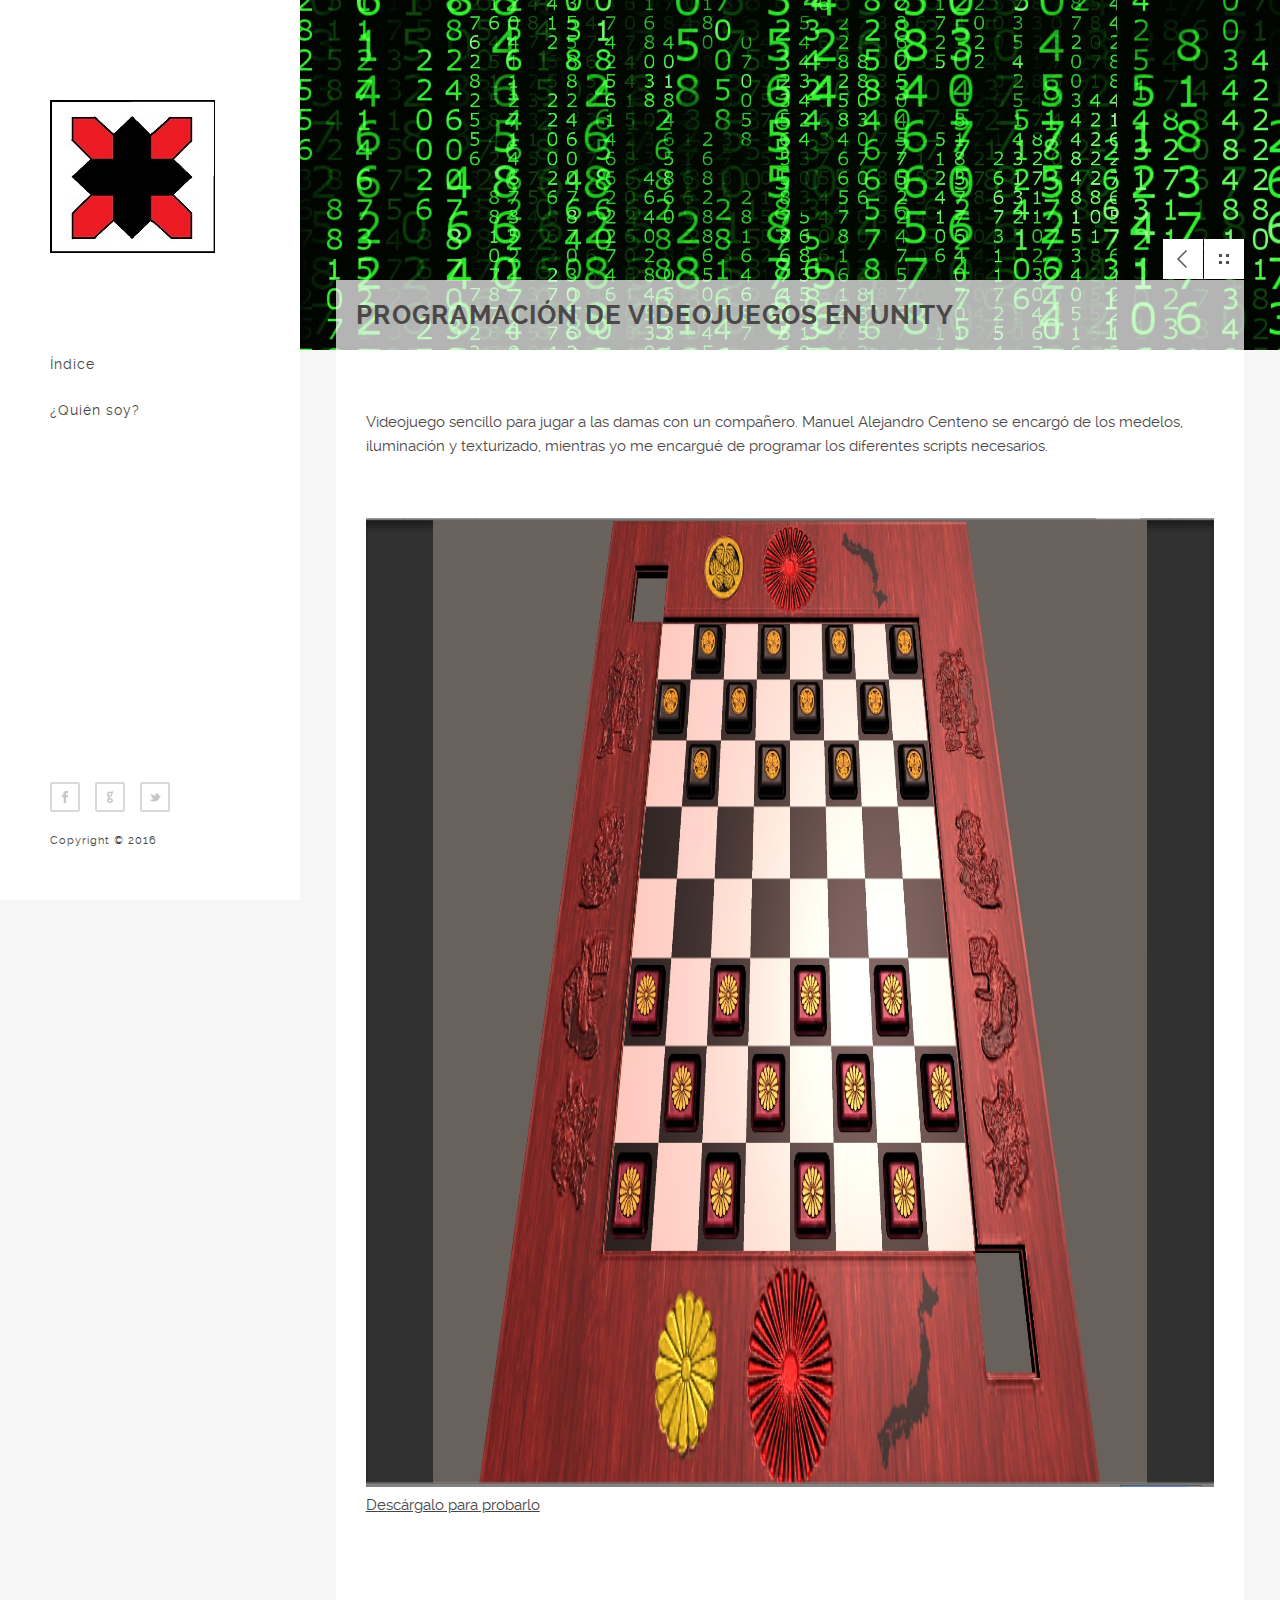
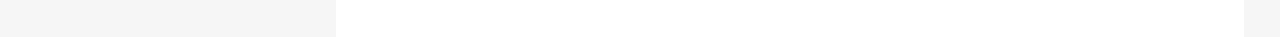
<file: gonzalez_villalba_carlos_sitio_web/innerprogramacion.html>
<!DOCTYPE html>
<html lang="en">
<head>
	<title>Programación de videojuegos</title>
	<meta charset="utf-8">
	<meta name="author" content="pixelhint.com">
	<meta name="description" content="Magnetic is a stunning responsive HTML5/CSS3 photography/portfolio website  template"/>
	<meta name="viewport" content="width=device-width, initial-scale=1.0, minimum-scale=1.0" />
	<link rel="stylesheet" type="text/css" href="css/reset.css">
	<link rel="stylesheet" type="text/css" href="css/main.css">
    <script type="text/javascript" src="js/jquery.js"></script>
    <script type="text/javascript" src="js/main.js"></script>
</head>
<body>

	<header>
		<div class="logo">
			<a href="index.html"><img src="img/logo.jpg" title="Magnetic" alt="Magnetic"/></a>
		</div><!-- end logo -->

		<div id="menu_icon"></div>
		<nav>
			<ul>
				<li><a href="index.html">Índice </a></li>
				<li><a href="quo.html">&#191;Quién soy?</a></li>
			</ul>
		</nav><!-- end navigation menu -->

		<div class="footer clearfix">
			<ul class="social clearfix">
				<li><a href="https://www.facebook.com/profile.php?id=100002734848514" target="_blank" class="fb" data-title="Facebook"></a></li>
				<li><a href="https://plus.google.com/u/0/100997169385882342262/posts" target="_blank" class="google" data-title="Google +"></a></li>
				<li><a href="https://twitter.com/Arksath" target="_blank" class="twitter" data-title="Twitter"></a></li>
				<!--<li><a href="#" class="behance" data-title="Behance"></a></li>
				<li><a href="#" class="dribble" data-title="Dribble"></a></li>
				<li><a href="#" class="rss" data-title="RSS"></a></li>-->
			</ul><!-- end social -->

			<div class="rights">
				<p>Copyright &copy; 2016</p>
			</div><!-- end rights -->
		</div ><!-- end footer -->
	</header><!-- end header -->

	<section class="main clearfix">

		<section class="top3">	
			<div class="wrapper content_header clearfix">
				<div class="work_nav">
							
					<ul class="btn clearfix">
						<li><a href="innermodelaje.html" class="previous" data-title="Previous"></a></li>
						<li><a href="index.html" class="grid" data-title="Portfolio"></a></li>
					</ul>							
					
				</div><!-- end work_nav -->
				<h1 class="title">Programación de Videojuegos en Unity</h1>
			</div>		
		</section><!-- end top -->

		<section class="wrapper">
			<div class="content">
			
				<p font-size: "large">Videojuego sencillo para jugar a las damas con un compañero. Manuel Alejandro Centeno se encargó de los medelos, iluminación y texturizado, mientras yo me encargué de programar los diferentes scripts necesarios.</p>
                
                <img src="img/juego_damas.jpg" class="media" alt="espada" width="1328px" height="969px"/>
                
                <p><a href="https://liveutad-my.sharepoint.com/personal/carlos_villalba_live_u-tad_com/_layouts/15/guestaccess.aspx?docid=1860f088dc0f148fd8bc15270397712c5&authkey=AcrDpFyBb-Aw4410BmC31wM">Descárgalo para probarlo</a></p>
                
			</div><!-- end content -->
		</section>
	</section><!-- end main -->
	
</body>
</html>
</file>
<file: css/main.css>
/*

    Template Author : pixelhint.com
    Author Email    : contact@pixelhint.com
    Template Name   : Magnetic
    
    
    *****************************************
    
    
    - Fonts
    - General CSS
    - Header
    - Home/portfolio 
    - Inner page 
    - Map/Contact page  
    - Tooltip 
    - Responsive code
  
    
*/



/*  Fonts  */
@font-face {
    font-family: 'raleway-regular';
    src: url('../fonts/raleway-regular.eot');
    src: url('../fonts/raleway-regular.eot?#iefix') format('embedded-opentype'),
         url('../fonts/raleway-regular.woff') format('woff'),
         url('../fonts/raleway-regular.ttf') format('truetype'),
         url('../fonts/raleway-regular.svg#ralewayregular') format('svg');
    font-weight: normal;
    font-style: normal;

}


@font-face {
    font-family: 'raleway-bold';
    src: url('../fonts/raleway-bold.eot');
    src: url('../fonts/raleway-bold.eot?#iefix') format('embedded-opentype'),
         url('../fonts/raleway-bold.woff') format('woff'),
         url('../fonts/raleway-bold.ttf') format('truetype'),
         url('../fonts/raleway-bold.svg#ralewaybold') format('svg');
    font-weight: normal;
    font-style: normal;

}


@font-face {
    font-family: 'raleway-semibold';
    src: url('../fonts/raleway-semibold.eot');
    src: url('../fonts/raleway-semibold.eot?#iefix') format('embedded-opentype'),
         url('../fonts/raleway-semibold.woff') format('woff'),
         url('../fonts/raleway-semibold.ttf') format('truetype'),
         url('../fonts/raleway-semibold.svg#ralewaysemibold') format('svg');
    font-weight: normal;
    font-style: normal;

}



/*  General CSS*/
body{
    background: #fff;
}

.wrapper{
    width: 92.72727272727273%;
    margin: 0 auto;
}

header ul.social li a,
.main .work a .caption,
header nav ul li a{
    transition:all .1s linear;
    -webkit-transition:all .1s linear;
    -moz-transition:all .1s linear;
    -o-transition:all .1s linear;
}

h1, h2, h3, h4, h5 ,h6{
    color: #4b4848;
    font-family: "raleway-regular", arial;
    letter-spacing: 1px;
}

h1              { font-size: 2em; margin: .67em 0 }
h2              { font-size: 1.5em; margin: .75em 0 }
h3              { font-size: 1.17em; margin: .83em 0 }
h5              { font-size: .83em; margin: 1.5em 0 }
h6              { font-size: .75em; margin: 1.67em 0 }
h1, h2, h3, h4,
h5, h6          { font-weight: bolder }

.clearfix:before,  
.clearfix:after {  
    content: " ";  
    display: table;  
}  
.clearfix:after {  
    clear: both;  
}  
 
.clearfix {  
    *zoom: 1;  
}







/*  Header  */
@media (min-width:1099px){
    header{
        display: block;
        position: fixed;
        top: 0;
        left: 0;
        width: 250px;
        min-height: 100%;
        padding: 0 0 0 50px;
        background: #ffffff; 
        float: left;
        overflow: hidden;
        z-index: 9999;
    }

    header .logo{
        margin-top: 100px;
    }

    header nav ul{
        display: block;
        overflow: hidden;
        margin-top: 100px;
        list-style: none;
    }

    header nav ul li{
        display: block;
        margin-bottom: 30px;
    }

    header nav ul li a{
        color: #454545;
        font-family: "raleway-regular", arial;
        font-size: 14px;
        text-decoration: none;
        letter-spacing: 1px;
    }

    header nav ul li a:hover,
    header nav ul li a.selected{
        color: #969595;
    }

    header .footer{
        position: absolute;
        bottom: 50px;
    }

    header ul.social{
        list-style: none;
        margin-bottom: 5px;
    }

    header ul.social li{
        display: block;
        float: left;
        position: relative;
        margin: 0 15px 15px 0;
    }


    header ul.social li a{
        display: block;
        width: 30px;
        height: 30px;
        background: url('../img/sm.png') no-repeat;
        background-position: 0 0;
    }


    header ul.social li a:hover{
        background: url('../img/sm_hover.png') no-repeat;
    }



    header ul.social li a.fb,
    header ul.social li a.fb:hover{
        background-position: 0 0;
    }


    header ul.social li a.google,
    header ul.social li a.google:hover{
        background-position: -31px 0;
    }

    header ul.social li a.behance,
    header ul.social li a.behance:hover{
        background-position: -62px 0;
    }

    header ul.social li a.twitter,
    header ul.social li a.twitter:hover{
        background-position: -93px 0;
    }

    header ul.social li a.dribble,
    header ul.social li a.dribble:hover{
        background-position: -124px 0;
    }

    header ul.social li a.rss,
    header ul.social li a.rss:hover{
        background-position: -155px 0;
    }

    header .rights p{
        color: #454545;
        font-family: "raleway-regular", arial;
        font-size: 11px;
        letter-spacing: 1px;
        line-height: 18px;
    }

    header .rights a{
        font-family: "raleway-bold", arial;
        font-weight: bold;
        text-decoration: none;
    }
    #menu_icon,
    .close_menu{
        display: none;
    }

}

#menu_icon,
.close_menu{
    float: right;
    margin-right: 40px;
    width: 40px;
    height: 40px;
    cursor: pointer;
    background: url('../img/men_icons.png') no-repeat;
}

#menu_icon{    
    background-position: 0 0;
}
.close_menu{
    background-position: -41px 0!important;
}






/*  Main  */
.main{
    width: 100%;
    height: 100%;
    padding-left: 300px;
    -moz-box-sizing: border-box;
    -webkit-box-sizing: border-box;
    box-sizing: border-box;
    position: relative;
    z-index: 55;
    background: #f6f6f6;
    clear: both;
}







/*  Home/portfolio  */
.main .work{
    display: block;
    width: auto;
    height: auto;
    float: left;
    position: relative;
    overflow: hidden;
}

.main .work .media{
    width: 100%;
    vertical-align: middle;
}

.main .work .caption{
    position: absolute;
    display: block;
    width: 100%;
    height: 100%;
    top: 0; 
    left: 0;
    background: #ffffff;
    opacity: 0;
}


.main .work a:hover .caption{
    opacity: 1;
}


.work .caption .work_title{
    display: block;
    width: 100%;
    position: absolute;
    text-align: center;
    top: 50%;
    margin-top: -40px;
}

.main .work .caption h1{
    position: relative;
    display: inline-block;
    max-width: 90%;
    padding: 20px 0;
    z-index: 77;
    color: #454545;
    font-family: "raleway-regular", arial;
    font-size: 16px;
    letter-spacing: .5px;
    border-bottom: 1px solid #bfbbbb;
    border-top: 1px solid #bfbbbb;
}







/*  Inner Page  */
.top{
    width: 100%;
    height: 350px;
    overflow: hidden;
    display: block;
    position: relative;
    background: url('../img/hero_image.jpg') no-repeat;
    background-size: cover;
    -webkit-background-size: cover;
    -moz-background-size: cover;
    -o-background-size: cover;
    background-position: 50% 50%;
}

.top1{
    width: 100%;
    height: 350px;
    overflow: hidden;
    display: block;
    position: relative;
    background: url('../img/acabados.jpg') no-repeat;
    background-size: cover;
    -webkit-background-size: cover;
    -moz-background-size: cover;
    -o-background-size: cover;
    background-position: 50% 50%;
}
.top2{
    width: 100%;
    height: 350px;
    overflow: hidden;
    display: block;
    position: relative;
    background: url('../img/modelaje.jpg') no-repeat;
    background-size: cover;
    -webkit-background-size: cover;
    -moz-background-size: cover;
    -o-background-size: cover;
    background-position: 50% 50%;
}
.top3{
    width: 100%;
    height: 350px;
    overflow: hidden;
    display: block;
    position: relative;
    background: url('../img/programacion.jpg') no-repeat;
    background-size: cover;
    -webkit-background-size: cover;
    -moz-background-size: cover;
    -o-background-size: cover;
    background-position: 50% 50%;
}

.work_nav{
    display: block;
    width: 100%;
}

.work_nav .btn{
    float: right;
}

.work_nav ul{
    list-style: none;
}

.work_nav ul li{
    display: block;
    float: left;
    margin: 0 0 1px 1px;
    position: relative;
}

.work_nav a{
    display: block;
    width: 40px;
    height: 40px;
    background: url('../img/p_navigation.png') no-repeat;
    background-position: 0 0;
}

.work_nav a.previous{
    background-position: 0 0;
}

.work_nav a.grid{
    background-position: -41px 0;
}

.work_nav a.next{
    background-position: -82px 0;
}

.top .title{
    display: block;
    width: 100%;
    color: #4b4848;
    font-family: "raleway-bold", arial;
    font-size: 26px;
    font-weight: bold;
    background: rgba(255, 255, 255, .7);
    padding: 20px;
    text-transform: uppercase;
    line-height: 30px;
    margin: 0!important;
    overflow: hidden;

    -webkit-box-sizing: border-box;
    -moz-box-sizing: border-box;
    -ms-box-sizing: border-box;
    box-sizing: border-box;

}

.top1 .title{
    display: block;
    width: 100%;
    color: #4b4848;
    font-family: "raleway-bold", arial;
    font-size: 26px;
    font-weight: bold;
    background: rgba(255, 255, 255, .7);
    padding: 20px;
    text-transform: uppercase;
    line-height: 30px;
    margin: 0!important;
    overflow: hidden;

    -webkit-box-sizing: border-box;
    -moz-box-sizing: border-box;
    -ms-box-sizing: border-box;
    box-sizing: border-box;

}

.top2 .title{
    display: block;
    width: 100%;
    color: #4b4848;
    font-family: "raleway-bold", arial;
    font-size: 26px;
    font-weight: bold;
    background: rgba(255, 255, 255, .7);
    padding: 20px;
    text-transform: uppercase;
    line-height: 30px;
    margin: 0!important;
    overflow: hidden;

    -webkit-box-sizing: border-box;
    -moz-box-sizing: border-box;
    -ms-box-sizing: border-box;
    box-sizing: border-box;

}

.top3 .title{
    display: block;
    width: 100%;
    color: #4b4848;
    font-family: "raleway-bold", arial;
    font-size: 26px;
    font-weight: bold;
    background: rgba(255, 255, 255, .7);
    padding: 20px;
    text-transform: uppercase;
    line-height: 30px;
    margin: 0!important;
    overflow: hidden;

    -webkit-box-sizing: border-box;
    -moz-box-sizing: border-box;
    -ms-box-sizing: border-box;
    box-sizing: border-box;

}

.content_header{
    position: absolute;
    bottom: 0;
    margin: 0 auto;
    left: 50%;
    margin-left: -46.36363636363637%;
}

.content{
    color: #4b4848;
    font-family: "raleway-regular", arial;
    font-size: 15px;
    line-height: 22px;
    padding: 60px 30px;
    background: #fff;

    -webkit-box-sizing: border-box;
    -moz-box-sizing: border-box;
    -ms-box-sizing: border-box;
    box-sizing: border-box;
}

.content p{
    color: #4b4848;
    font-family: "raleway-regular", arial;
    font-size: 15px;
    line-height: 24px;
    margin-bottom: 60px;
}

.content h1,
.content h2,
.content h3,
.content h4,
.content h5,
.content h6{
    color: #4b4848;
    font-family: "raleway-semibold", arial;
    font-weight: bold;
    line-height: 28px;
    margin-bottom: 30px;

}







/*  Contact page map  */
#map .map_adresse{
    font-family: 'raleway-regular', arial;
    font-size: 14px;
    line-height: 22px;
    letter-spacing: 1px;
}

#map .map_address,
#map .map_tel{
    padding: 5px;
}

#map .map_address .address,
#map .map_tel .tel{
    font-family: 'raleway-bold', arial;
    font-weight: bolder;
}

#map img{
    max-width: none;
}

/*  Contact page form  */

#form{
    font-family: 'raleway-regular', times new roman;
    font-size: 14px;
    line-height: 22px;
    letter-spacing: 1px;





/*  Tooltip  */
.tooltip{
    display: block;
    padding: 7px 10px;
    background: #454545;
    color: #fff;
    font-family: "raleway-regular", arial;
    font-size: 12px;
    position: absolute;
    white-space: nowrap;
    z-index: 999;
    opacity: 0;
    text-align: center;
    letter-spacing: .5px;

}

.tooltip:after{
    content: '';
    width: 0px;
    height: 0px;
    border-style: solid;
    border-width: 3px 3px 0 3px;
    border-color: #454545 transparent transparent transparent;
    display: block;
    text-align: center;
    position: absolute;
    bottom: -3px;
    left: 50%;
    margin-left: -3px;
}







/*  Responsive code  */
@media (max-width:1099px){

    header{
        display: block;
        width: 100%;
        min-height: 100px;
        padding: 0;
        position: relative;
    }
    header .logo{
        float: left;
    }
    header .footer{
        display: none;
    }
    header #menu_icon,
    header .close_menu{
        float: right;
        margin: 30px 30px 0 0;
    }
    
    header nav{
        width: 100%;
        position: absolute;
        top: 100px;
        left: 0;
        z-index: 9999;
    }

    header nav ul{
        list-style: none;
        display: none;
        position: relative;
    }
    header nav ul li a{
        display: block;
        width: 100%;
        padding: 30px 0;
        text-align: center;
        color: #454545;
        font-family: "raleway-regular", arial;
        font-size: 14px;
        text-decoration: none;
        border-top: 1px solid #f7f5f5;
        background: #fff;
    }
    header nav ul li a:active{
        background: #f7f5f5;
    }
    #menu_icon,
    .close_menu,
    .show_menu{
        display: block;
    }
    .show_menu{
        display: block;
    }

    .main .work{
        width: 50%;
    }
    .main{
        width: 100%;
        position: relative;
        padding-left: 0;
    }
    #map{
        margin: 0!important;
    }
}

@media (max-width:550px){
     .main .work{
        width: 100%;
    }
}
</file>
<file: gonzalez_villalba_carlos_sitio_web/css/main.css>
/*

    Template Author : pixelhint.com
    Author Email    : contact@pixelhint.com
    Template Name   : Magnetic
    
    
    *****************************************
    
    
    - Fonts
    - General CSS
    - Header
    - Home/portfolio 
    - Inner page 
    - Map/Contact page  
    - Tooltip 
    - Responsive code
  
    
*/



/*  Fonts  */
@font-face {
    font-family: 'raleway-regular';
    src: url('../fonts/raleway-regular.eot');
    src: url('../fonts/raleway-regular.eot?#iefix') format('embedded-opentype'),
         url('../fonts/raleway-regular.woff') format('woff'),
         url('../fonts/raleway-regular.ttf') format('truetype'),
         url('../fonts/raleway-regular.svg#ralewayregular') format('svg');
    font-weight: normal;
    font-style: normal;

}


@font-face {
    font-family: 'raleway-bold';
    src: url('../fonts/raleway-bold.eot');
    src: url('../fonts/raleway-bold.eot?#iefix') format('embedded-opentype'),
         url('../fonts/raleway-bold.woff') format('woff'),
         url('../fonts/raleway-bold.ttf') format('truetype'),
         url('../fonts/raleway-bold.svg#ralewaybold') format('svg');
    font-weight: normal;
    font-style: normal;

}


@font-face {
    font-family: 'raleway-semibold';
    src: url('../fonts/raleway-semibold.eot');
    src: url('../fonts/raleway-semibold.eot?#iefix') format('embedded-opentype'),
         url('../fonts/raleway-semibold.woff') format('woff'),
         url('../fonts/raleway-semibold.ttf') format('truetype'),
         url('../fonts/raleway-semibold.svg#ralewaysemibold') format('svg');
    font-weight: normal;
    font-style: normal;

}



/*  General CSS*/
body{
    background: #fff;
}

.wrapper{
    width: 92.72727272727273%;
    margin: 0 auto;
}

header ul.social li a,
.main .work a .caption,
header nav ul li a{
    transition:all .1s linear;
    -webkit-transition:all .1s linear;
    -moz-transition:all .1s linear;
    -o-transition:all .1s linear;
}

h1, h2, h3, h4, h5 ,h6{
    color: #4b4848;
    font-family: "raleway-regular", arial;
    letter-spacing: 1px;
}

h1              { font-size: 2em; margin: .67em 0 }
h2              { font-size: 1.5em; margin: .75em 0 }
h3              { font-size: 1.17em; margin: .83em 0 }
h5              { font-size: .83em; margin: 1.5em 0 }
h6              { font-size: .75em; margin: 1.67em 0 }
h1, h2, h3, h4,
h5, h6          { font-weight: bolder }

.clearfix:before,  
.clearfix:after {  
    content: " ";  
    display: table;  
}  
.clearfix:after {  
    clear: both;  
}  
 
.clearfix {  
    *zoom: 1;  
}







/*  Header  */
@media (min-width:1099px){
    header{
        display: block;
        position: fixed;
        top: 0;
        left: 0;
        width: 250px;
        min-height: 100%;
        padding: 0 0 0 50px;
        background: #ffffff; 
        float: left;
        overflow: hidden;
        z-index: 9999;
    }

    header .logo{
        margin-top: 100px;
    }

    header nav ul{
        display: block;
        overflow: hidden;
        margin-top: 100px;
        list-style: none;
    }

    header nav ul li{
        display: block;
        margin-bottom: 30px;
    }

    header nav ul li a{
        color: #454545;
        font-family: "raleway-regular", arial;
        font-size: 14px;
        text-decoration: none;
        letter-spacing: 1px;
    }

    header nav ul li a:hover,
    header nav ul li a.selected{
        color: #969595;
    }

    header .footer{
        position: absolute;
        bottom: 50px;
    }

    header ul.social{
        list-style: none;
        margin-bottom: 5px;
    }

    header ul.social li{
        display: block;
        float: left;
        position: relative;
        margin: 0 15px 15px 0;
    }


    header ul.social li a{
        display: block;
        width: 30px;
        height: 30px;
        background: url('../img/sm.png') no-repeat;
        background-position: 0 0;
    }


    header ul.social li a:hover{
        background: url('../img/sm_hover.png') no-repeat;
    }



    header ul.social li a.fb,
    header ul.social li a.fb:hover{
        background-position: 0 0;
    }


    header ul.social li a.google,
    header ul.social li a.google:hover{
        background-position: -31px 0;
    }

    header ul.social li a.behance,
    header ul.social li a.behance:hover{
        background-position: -62px 0;
    }

    header ul.social li a.twitter,
    header ul.social li a.twitter:hover{
        background-position: -93px 0;
    }

    header ul.social li a.dribble,
    header ul.social li a.dribble:hover{
        background-position: -124px 0;
    }

    header ul.social li a.rss,
    header ul.social li a.rss:hover{
        background-position: -155px 0;
    }

    header .rights p{
        color: #454545;
        font-family: "raleway-regular", arial;
        font-size: 11px;
        letter-spacing: 1px;
        line-height: 18px;
    }

    header .rights a{
        font-family: "raleway-bold", arial;
        font-weight: bold;
        text-decoration: none;
    }
    #menu_icon,
    .close_menu{
        display: none;
    }

}

#menu_icon,
.close_menu{
    float: right;
    margin-right: 40px;
    width: 40px;
    height: 40px;
    cursor: pointer;
    background: url('../img/men_icons.png') no-repeat;
}

#menu_icon{    
    background-position: 0 0;
}
.close_menu{
    background-position: -41px 0!important;
}






/*  Main  */
.main{
    width: 100%;
    height: 100%;
    padding-left: 300px;
    -moz-box-sizing: border-box;
    -webkit-box-sizing: border-box;
    box-sizing: border-box;
    position: relative;
    z-index: 55;
    background: #f6f6f6;
    clear: both;
}







/*  Home/portfolio  */
.main .work{
    display: block;
    width: auto;
    height: auto;
    float: left;
    position: relative;
    overflow: hidden;
}

.main .work .media{
    width: 100%;
    vertical-align: middle;
}

.main .work .caption{
    position: absolute;
    display: block;
    width: 100%;
    height: 100%;
    top: 0; 
    left: 0;
    background: #ffffff;
    opacity: 0;
}


.main .work a:hover .caption{
    opacity: 1;
}


.work .caption .work_title{
    display: block;
    width: 100%;
    position: absolute;
    text-align: center;
    top: 50%;
    margin-top: -40px;
}

.main .work .caption h1{
    position: relative;
    display: inline-block;
    max-width: 90%;
    padding: 20px 0;
    z-index: 77;
    color: #454545;
    font-family: "raleway-regular", arial;
    font-size: 16px;
    letter-spacing: .5px;
    border-bottom: 1px solid #bfbbbb;
    border-top: 1px solid #bfbbbb;
}







/*  Inner Page  */
.top{
    width: 100%;
    height: 350px;
    overflow: hidden;
    display: block;
    position: relative;
    background: url('../img/hero_image.jpg') no-repeat;
    background-size: cover;
    -webkit-background-size: cover;
    -moz-background-size: cover;
    -o-background-size: cover;
    background-position: 50% 50%;
}

.top1{
    width: 100%;
    height: 350px;
    overflow: hidden;
    display: block;
    position: relative;
    background: url('../img/acabados.jpg') no-repeat;
    background-size: cover;
    -webkit-background-size: cover;
    -moz-background-size: cover;
    -o-background-size: cover;
    background-position: 50% 50%;
}
.top2{
    width: 100%;
    height: 350px;
    overflow: hidden;
    display: block;
    position: relative;
    background: url('../img/modelaje.jpg') no-repeat;
    background-size: cover;
    -webkit-background-size: cover;
    -moz-background-size: cover;
    -o-background-size: cover;
    background-position: 50% 50%;
}
.top3{
    width: 100%;
    height: 350px;
    overflow: hidden;
    display: block;
    position: relative;
    background: url('../img/programacion.jpg') no-repeat;
    background-size: cover;
    -webkit-background-size: cover;
    -moz-background-size: cover;
    -o-background-size: cover;
    background-position: 50% 50%;
}

.work_nav{
    display: block;
    width: 100%;
}

.work_nav .btn{
    float: right;
}

.work_nav ul{
    list-style: none;
}

.work_nav ul li{
    display: block;
    float: left;
    margin: 0 0 1px 1px;
    position: relative;
}

.work_nav a{
    display: block;
    width: 40px;
    height: 40px;
    background: url('../img/p_navigation.png') no-repeat;
    background-position: 0 0;
}

.work_nav a.previous{
    background-position: 0 0;
}

.work_nav a.grid{
    background-position: -41px 0;
}

.work_nav a.next{
    background-position: -82px 0;
}

.top .title{
    display: block;
    width: 100%;
    color: #4b4848;
    font-family: "raleway-bold", arial;
    font-size: 26px;
    font-weight: bold;
    background: rgba(255, 255, 255, .7);
    padding: 20px;
    text-transform: uppercase;
    line-height: 30px;
    margin: 0!important;
    overflow: hidden;

    -webkit-box-sizing: border-box;
    -moz-box-sizing: border-box;
    -ms-box-sizing: border-box;
    box-sizing: border-box;

}

.top1 .title{
    display: block;
    width: 100%;
    color: #4b4848;
    font-family: "raleway-bold", arial;
    font-size: 26px;
    font-weight: bold;
    background: rgba(255, 255, 255, .7);
    padding: 20px;
    text-transform: uppercase;
    line-height: 30px;
    margin: 0!important;
    overflow: hidden;

    -webkit-box-sizing: border-box;
    -moz-box-sizing: border-box;
    -ms-box-sizing: border-box;
    box-sizing: border-box;

}

.top2 .title{
    display: block;
    width: 100%;
    color: #4b4848;
    font-family: "raleway-bold", arial;
    font-size: 26px;
    font-weight: bold;
    background: rgba(255, 255, 255, .7);
    padding: 20px;
    text-transform: uppercase;
    line-height: 30px;
    margin: 0!important;
    overflow: hidden;

    -webkit-box-sizing: border-box;
    -moz-box-sizing: border-box;
    -ms-box-sizing: border-box;
    box-sizing: border-box;

}

.top3 .title{
    display: block;
    width: 100%;
    color: #4b4848;
    font-family: "raleway-bold", arial;
    font-size: 26px;
    font-weight: bold;
    background: rgba(255, 255, 255, .7);
    padding: 20px;
    text-transform: uppercase;
    line-height: 30px;
    margin: 0!important;
    overflow: hidden;

    -webkit-box-sizing: border-box;
    -moz-box-sizing: border-box;
    -ms-box-sizing: border-box;
    box-sizing: border-box;

}

.content_header{
    position: absolute;
    bottom: 0;
    margin: 0 auto;
    left: 50%;
    margin-left: -46.36363636363637%;
}

.content{
    color: #4b4848;
    font-family: "raleway-regular", arial;
    font-size: 15px;
    line-height: 22px;
    padding: 60px 30px;
    background: #fff;

    -webkit-box-sizing: border-box;
    -moz-box-sizing: border-box;
    -ms-box-sizing: border-box;
    box-sizing: border-box;
}

.content p{
    color: #4b4848;
    font-family: "raleway-regular", arial;
    font-size: 15px;
    line-height: 24px;
    margin-bottom: 60px;
}

.content h1,
.content h2,
.content h3,
.content h4,
.content h5,
.content h6{
    color: #4b4848;
    font-family: "raleway-semibold", arial;
    font-weight: bold;
    line-height: 28px;
    margin-bottom: 30px;

}







/*  Contact page map  */
#map .map_adresse{
    font-family: 'raleway-regular', arial;
    font-size: 14px;
    line-height: 22px;
    letter-spacing: 1px;
}

#map .map_address,
#map .map_tel{
    padding: 5px;
}

#map .map_address .address,
#map .map_tel .tel{
    font-family: 'raleway-bold', arial;
    font-weight: bolder;
}

#map img{
    max-width: none;
}

/*  Contact page form  */

#form{
    font-family: 'raleway-regular', times new roman;
    font-size: 14px;
    line-height: 22px;
    letter-spacing: 1px;





/*  Tooltip  */
.tooltip{
    display: block;
    padding: 7px 10px;
    background: #454545;
    color: #fff;
    font-family: "raleway-regular", arial;
    font-size: 12px;
    position: absolute;
    white-space: nowrap;
    z-index: 999;
    opacity: 0;
    text-align: center;
    letter-spacing: .5px;

}

.tooltip:after{
    content: '';
    width: 0px;
    height: 0px;
    border-style: solid;
    border-width: 3px 3px 0 3px;
    border-color: #454545 transparent transparent transparent;
    display: block;
    text-align: center;
    position: absolute;
    bottom: -3px;
    left: 50%;
    margin-left: -3px;
}







/*  Responsive code  */
@media (max-width:1099px){

    header{
        display: block;
        width: 100%;
        min-height: 100px;
        padding: 0;
        position: relative;
    }
    header .logo{
        float: left;
    }
    header .footer{
        display: none;
    }
    header #menu_icon,
    header .close_menu{
        float: right;
        margin: 30px 30px 0 0;
    }
    
    header nav{
        width: 100%;
        position: absolute;
        top: 100px;
        left: 0;
        z-index: 9999;
    }

    header nav ul{
        list-style: none;
        display: none;
        position: relative;
    }
    header nav ul li a{
        display: block;
        width: 100%;
        padding: 30px 0;
        text-align: center;
        color: #454545;
        font-family: "raleway-regular", arial;
        font-size: 14px;
        text-decoration: none;
        border-top: 1px solid #f7f5f5;
        background: #fff;
    }
    header nav ul li a:active{
        background: #f7f5f5;
    }
    #menu_icon,
    .close_menu,
    .show_menu{
        display: block;
    }
    .show_menu{
        display: block;
    }

    .main .work{
        width: 50%;
    }
    .main{
        width: 100%;
        position: relative;
        padding-left: 0;
    }
    #map{
        margin: 0!important;
    }
}

@media (max-width:550px){
     .main .work{
        width: 100%;
    }
}
</file>
